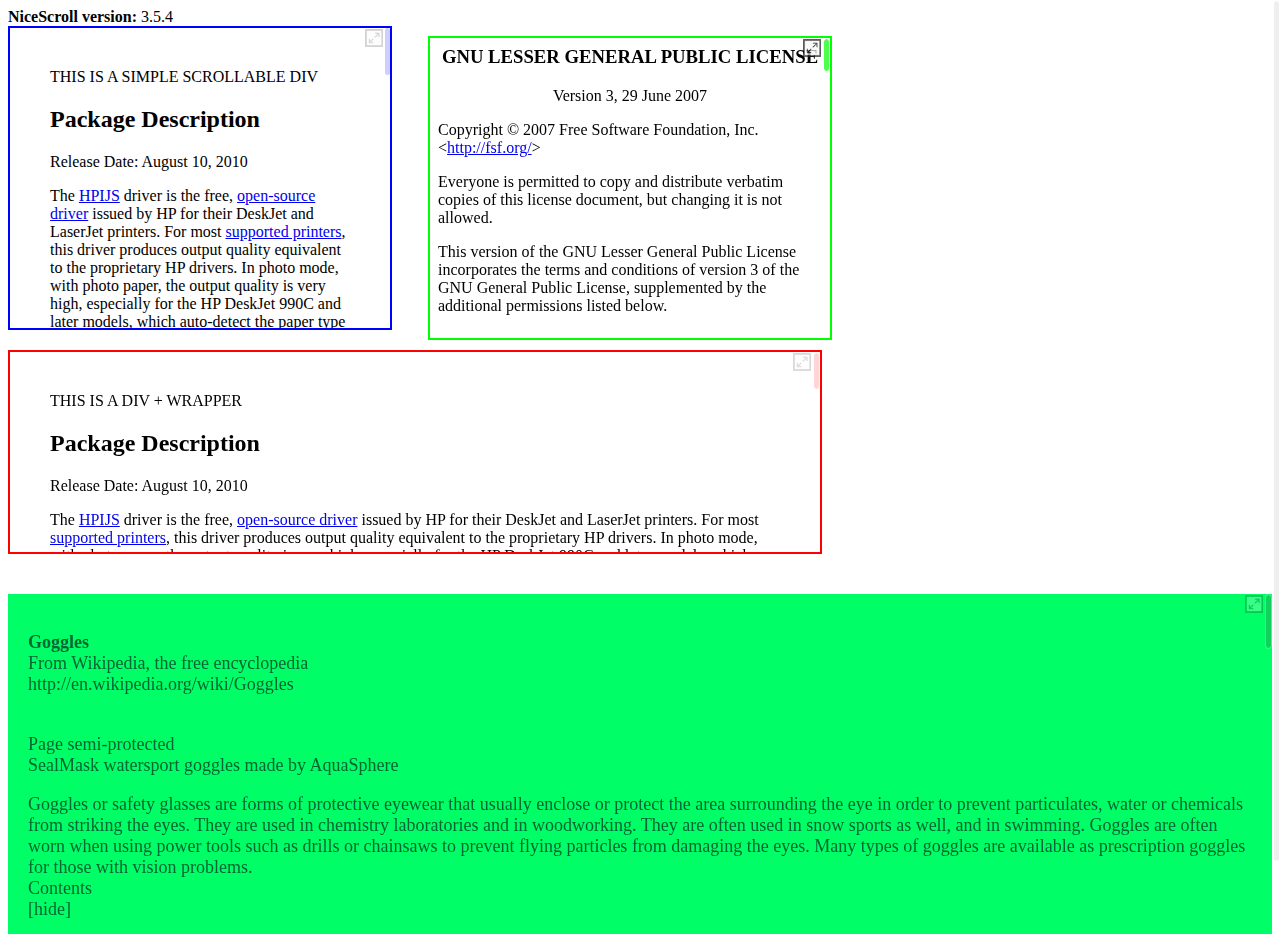
<file: assets/plugins/jquery.nicescroll-master/demo/index.html>
<!DOCTYPE html PUBLIC "-//W3C//DTD XHTML 1.0 Transitional//EN" "http://www.w3.org/TR/xhtml1/DTD/xhtml1-transitional.dtd">
<html xmlns="http://www.w3.org/1999/xhtml">
<head>
<meta http-equiv="Content-Type" content="text/html; charset=utf-8" />
<title>jQuery NiceScroll Test Page</title>
<style type="text/css">
#boxscroll {
	padding: 40px;
	height: 220px;
	width: 300px;
	border: 2px solid #00F;
	overflow: auto;
  margin-bottom:20px;
}
#boxscroll2 {
	padding: 40px;
	height: 120px;
	width: 730px;
	border: 2px solid #F00;
	overflow: auto;
}
#boxscroll3 {
	overflow: hidden;
}
#boxframe {
	position:absolute;
	top:28px;
	left:420px;
	width:400px;
	height:300px;
	overflow:auto;
	border: 2px solid #0F0;
}
#boxscroll4 {
	height: 300px;
	margin-top: 40px;
	background-color: #00FF66;
	font-family: Georgia, "Times New Roman", Times, serif;
	font-size: 18px;
	padding: 20px;
	color: #006633;
	overflow: auto;
}
</style>

<script src="js/jquery.min.js"></script>
<script src="js/jquery.nicescroll.min.js"></script>

<script>
  $(document).ready(function() {
  
	var nice = $("html").niceScroll();  // The document page (body)
	
	$("#div1").html($("#div1").html()+' '+nice.version);
    
    $("#boxscroll").niceScroll({cursorborder:"",cursorcolor:"#00F",boxzoom:true}); // First scrollable DIV

    $("#boxscroll2").niceScroll("#contentscroll2",{cursorcolor:"#F00",cursoropacitymax:0.7,boxzoom:true,touchbehavior:true});  // Second scrollable DIV
    $("#boxframe").niceScroll("#boxscroll3",{cursorcolor:"#0F0",cursoropacitymax:0.7,boxzoom:true,touchbehavior:true});  // This is an IFrame (iPad compatible)
	
    $("#boxscroll4").niceScroll("#boxscroll4 .wrapper",{boxzoom:true});  // hw acceleration enabled when using wrapper
    
  });
</script>

<meta name="viewport" content="user-scalable=no" />

</head>

<body>

<div id="div1"><strong>NiceScroll version:</strong></div>

<div id="boxscroll">
THIS IS A SIMPLE SCROLLABLE DIV
  <h2> Package Description </h2>
  <p>Release Date: August 10, 2010</p>
  <p>The <a title="http://www.openprinting.org/show_driver.cgi?driver=hpijs" rel="nofollow" href="http://www.openprinting.org/show_driver.cgi?driver=hpijs">HPIJS</a> driver is the free, <a title="http://hplipopensource.com/hplip-web/index.html" rel="nofollow" href="http://hplipopensource.com/hplip-web/index.html">open-source driver</a> issued by HP for their DeskJet and LaserJet printers. For most <a title="" href="http://www.linuxfoundation.org/collaborate/workgroups/openprinting/macosx/hpijs#Printers">supported printers</a>,   this driver produces output quality equivalent to the proprietary HP   drivers. In photo mode, with photo paper, the output quality is very   high, especially for the HP DeskJet 990C and later models, which   auto-detect the paper type in hardware. Photo printing is fully   supported in the newer 6- and 7-ink models.</p>
  <p>A major advantage of using this driver over those supplied by HP is   the direct interface between HPIJS and the native CUPS spooler, which   allows printing from any printer over any available connection such as   USB, AppleTalk, TCP/IP (via LPD and IPP), HP JetDirect, and shared   windows printers via SAMBA. Additionally, this driver utilizes the   existing Mac OS X USB &quot;backend&quot; and thus does not install any software   that might interfere with standard USB operation.</p>
  <p>Please note:</p>
  <ul>
    <li>HP does not provide any support for HPLIP or HPIJS on the Mac OS X platform.</li>
    <li><a href="http://www.linuxfoundation.org/en/OpenPrinting/MacOSX/hpijs-USB">Several HP USB devices</a> may not print successfully over the standard Mac OS X USB &quot;backend&quot;. Please <a href="http://www.linuxfoundation.org/en/OpenPrinting/MacOSX/hpijs-USB">see this note</a> for more information.</li>
  </ul>
  <h2>Release Notes</h2>
  <ul>
    <li>This release fixes a problem with the PPDs that caused many job   options such as page orientation, color/grayscale mode, duplex printing,   etc. to fail.</li>
    <li>HPIJS is HP's universal printer driver for most of their   non-PostScript printers. It comes as a part of HPLIP, HP Linux Imaging   and Printing.</li>
    <li>The PPDs for HP printers are now sourced from the HPLIP package rather than the OpenPrinting.org database.</li>
    <li>PPDs for printers from other manufacturers are provided by OpenPrinting.org.</li>
    <li>Some printers are only partially supported.  Printers such as<br />
      HP LaserJet 1022<br />
      HP LaserJet p1505n<br />
      HP LaserJet p12014<br />
      HP LaserJet p2035<br />
      require a proprietary plug-in for full support.  This package does not contain or support such plug-ins.</li>
  </ul>
  <p><a name="Printer_Set_Up_Instructions" id="Printer_Set_Up_Instructions"></a></p>
  <h2> Printer Set Up Instructions </h2>
  <p>To add a printer queue, Leopard (Mac OS X 10.5.x) users should use   the Print &amp; Fax from System Preferences. Click on the + (plus) icon   at the lower left. A new window will open. In that window, click the   Default Browser icon at the top left. Highlight your printer in the   section below. Use the &quot;Print Using&quot; pop-up menu near the bottom of the   window to select the correct PPD for your printer and click Add.</p>
  <p>Tiger users should open the Printer Setup Utility and click on the   Add icon at the top of the Printer List window. A new window will open.   In that window, click the Default Browser icon at the top left.   Highlight your printer in the section below. Use the &quot;Print Using&quot;   pop-up menu near the bottom of the window to select the correct PPD for   your printer and click Add.</p>
  <p>Jaguar (OS X 10.2.x) and Panther (OS X 10.3.x) users should open   Print Center (Jaguar) or Printer Setup Utility (Panther), hold down the   Option key, and click the Add Printer button in the Print Center   toolbar. Within the setup sheet, choose Advanced from the top popup   menu; then in the &quot;Device:&quot; popup menu select your printer by name (it   should be the last item in the menu list). Finally, select the correct   PPD from the model browser and click Add.</p>
</div>

<div id="boxscroll2">
  <div id="contentscroll2">
    THIS IS A DIV + WRAPPER
    <h2>Package Description </h2>
    <p>Release Date: August 10, 2010</p>
    <p>The <a title="http://www.openprinting.org/show_driver.cgi?driver=hpijs" rel="nofollow" href="http://www.openprinting.org/show_driver.cgi?driver=hpijs">HPIJS</a> driver is the free, <a title="http://hplipopensource.com/hplip-web/index.html" rel="nofollow" href="http://hplipopensource.com/hplip-web/index.html">open-source driver</a> issued by HP for their DeskJet and LaserJet printers. For most <a title="" href="http://www.linuxfoundation.org/collaborate/workgroups/openprinting/macosx/hpijs#Printers">supported printers</a>,   this driver produces output quality equivalent to the proprietary HP   drivers. In photo mode, with photo paper, the output quality is very   high, especially for the HP DeskJet 990C and later models, which   auto-detect the paper type in hardware. Photo printing is fully   supported in the newer 6- and 7-ink models.</p>
    <p>A major advantage of using this driver over those supplied by HP is   the direct interface between HPIJS and the native CUPS spooler, which   allows printing from any printer over any available connection such as   USB, AppleTalk, TCP/IP (via LPD and IPP), HP JetDirect, and shared   windows printers via SAMBA. Additionally, this driver utilizes the   existing Mac OS X USB &quot;backend&quot; and thus does not install any software   that might interfere with standard USB operation.</p>
    <p>Please note:</p>
    <ul>
      <li>HP does not provide any support for HPLIP or HPIJS on the Mac OS X platform.</li>
      <li><a href="http://www.linuxfoundation.org/en/OpenPrinting/MacOSX/hpijs-USB">Several HP USB devices</a> may not print successfully over the standard Mac OS X USB &quot;backend&quot;. Please <a href="http://www.linuxfoundation.org/en/OpenPrinting/MacOSX/hpijs-USB">see this note</a> for more information.</li>
    </ul>
    <h2>Release Notes</h2>
    <ul>
      <li>This release fixes a problem with the PPDs that caused many job   options such as page orientation, color/grayscale mode, duplex printing,   etc. to fail.</li>
      <li>HPIJS is HP's universal printer driver for most of their   non-PostScript printers. It comes as a part of HPLIP, HP Linux Imaging   and Printing.</li>
      <li>The PPDs for HP printers are now sourced from the HPLIP package rather than the OpenPrinting.org database.</li>
      <li>PPDs for printers from other manufacturers are provided by OpenPrinting.org.</li>
      <li>Some printers are only partially supported.  Printers such as<br />
        HP LaserJet 1022<br />
        HP LaserJet p1505n<br />
        HP LaserJet p12014<br />
        HP LaserJet p2035<br />
        require a proprietary plug-in for full support.  This package does not contain or support such plug-ins.</li>
    </ul>
    <p><a name="Printer_Set_Up_Instructions" id="Printer_Set_Up_Instructions"></a></p>
    <h2> Printer Set Up Instructions </h2>
    <p>To add a printer queue, Leopard (Mac OS X 10.5.x) users should use   the Print &amp; Fax from System Preferences. Click on the + (plus) icon   at the lower left. A new window will open. In that window, click the   Default Browser icon at the top left. Highlight your printer in the   section below. Use the &quot;Print Using&quot; pop-up menu near the bottom of the   window to select the correct PPD for your printer and click Add.</p>
    <p>Tiger users should open the Printer Setup Utility and click on the   Add icon at the top of the Printer List window. A new window will open.   In that window, click the Default Browser icon at the top left.   Highlight your printer in the section below. Use the &quot;Print Using&quot;   pop-up menu near the bottom of the window to select the correct PPD for   your printer and click Add.</p>
    <p>Jaguar (OS X 10.2.x) and Panther (OS X 10.3.x) users should open   Print Center (Jaguar) or Printer Setup Utility (Panther), hold down the   Option key, and click the Add Printer button in the Print Center   toolbar. Within the setup sheet, choose Advanced from the top popup   menu; then in the &quot;Device:&quot; popup menu select your printer by name (it   should be the last item in the menu list). Finally, select the correct   PPD from the model browser and click Add.</p>
  </div>
</div>

<div id="boxframe">
<iframe id="boxscroll3" src="iframe/lgpl-3.0-standalone.html" height="100%" width="100%" frameborder="0" onload="$(this).height($(this).contents().height());"></iframe>
</div>


<div id="boxscroll4">
<div class="wrapper">
  <p><strong>Goggles</strong><br />
    From Wikipedia, the free encyclopedia<br />
  http://en.wikipedia.org/wiki/Goggles</p>
  <p><br />
    Page semi-protected<br />
    SealMask watersport goggles made by AquaSphere</p>
  <p>Goggles or safety glasses are forms of protective eyewear that usually enclose or protect the area surrounding the eye in order to prevent particulates, water or chemicals from striking the eyes. They are used in chemistry laboratories and in woodworking. They are often used in snow sports as well, and in swimming. Goggles are often worn when using power tools such as drills or chainsaws to prevent flying particles from damaging the eyes. Many types of goggles are available as prescription goggles for those with vision problems.<br />
    Contents<br />
    [hide] </p>
  <p> 1 History<br />
    2 Types<br />
    3 Fashion<br />
    4 Non-human<br />
    5 See also<br />
    6 References</p>
  <p>History</p>
  <p>The Eskimos carved Inuit snow goggles from caribou antler, and wood and shell, to help prevent snow blindness. The goggles were curved to fit the user's face and had a large groove cut in the back to allow for the nose. A long thin slit was cut through the goggles to allow in a small amount of light, diminishing subsequent ultraviolet rays. The goggles were held to the head by a cord made of caribou sinew.</p>
  <p>In the early 20th century, goggles were worn by drivers of uncovered cars to prevent irritation of the eyes by dust or wind. [1] Likewise in the first ten years after the invention of the airplane in 1903 goggles became a necessity as wind blow became more severe as aircraft speeds increased and as protection against bugstrikes at high altitudes. The first pilot to wear goggles was probably Charles Manly in his failed attempt to fly Samuel Langley's aerodrome in 1903.</p>
  <p> Traditional Inuit goggles used to combat snow blindness</p>
  <p> Metal nenets goggles</p>
  <p> Blowtorching goggles and safety helmet</p>
  <p> Swimming goggles</p>
  <p>Types</p>
  <p>The requirements for goggles varies depending on the use. Some examples:</p>
  <p> Cold weather: Most modern cold-weather goggles have two layers of lens to prevent the interior from becoming &quot;foggy&quot;. With only a single lens, the interior water vapor condenses onto the lens because the lens is colder than the vapor, although anti-fog agents can be used. The reasoning behind dual layer lens is that the inner lens will be warm while the outer lens will be cold. As long as the temperature of the inner lens is close to that of the interior water vapor, the vapor should not condense. However, if water vapor gets between the layers of the lens, condensation can occur between the lenses and is almost impossible to get rid of; thus, properly constructed and maintained dual-layer lenses should be air-tight to prevent water vapor from getting in between the lenses.<br />
    Swimming: Must be watertight to prevent water, such as salt water when swimming in the ocean, or chlorinated water when swimming in a pool, from irritating the eyes or blurring vision. Allows swimmers to see clearly underwater. They will not be usable more than a few feet underwater, because the water pressure will press them tightly against the face. Examples of these include the Swedish goggles.<br />
    Power tools: Must be made of an unbreakable material that prevents chunks of metal, wood, plastic, concrete, and so on from hitting or piercing the eye. Usually has some sort of ventilation to prevent sweat from building up inside the goggles and fogging the surface.<br />
    Blowtorch goggles: These protect the eyes from glare and flying sparks and hot metal splashes while using or near as blowtorch. They are not the correct filters for arc welding.<br />
    Welding goggles: Includes all goggles for eye protection during welding or cutting. They provide protection against debris, the heat from welding, and, with the proper filters, the optical radiation resulting from the welding, which can otherwise cause arc eye.<br />
    Motorcycle riding and other open-air activities: Prevents insects, dust, and so on from hitting the eyes.<br />
    Laboratory and research: Combines impact resistance with side shields to prevent chemical splashes reaching the eyes. May also include laser protection which would be covered by EN 207 (Europe) and ANSI Z 136 (United States). Examples of these include red adaptation goggles.<br />
    Racquetball: Protect the eyes from racquets swinging in an enclosed area and from impact from hard rubber ball.<br />
    Winter sports: Protect the eyes from glare and from icy particles flying up from the ground.<br />
    Astronomy and meteorology: dark adaptor goggles are used before going outside at night, in order to help the eyes adapt to the dark.<br />
    Basketball: Several NBA players have worn goggles during play, including Kareem Abdul-Jabbar, James Worthy, Horace Grant, Kurt Rambis and Amar'e Stoudemire; they prevent a fellow player from scratching or hitting the eyes when trying to grab the basketball.<br />
    Aviation: In open cockpit aircraft, such as old biplanes, aviators, such as Amelia Earhart and Charles Kingsford Smith, would wear goggles to help protect from the wind and are still in use today. Examples of these include the AN-6530 goggles.<br />
    Virtual reality: A virtual reality headset, sometimes called &quot;goggles&quot;, is a wrap-around visual interface to display computer output. Commonly the computer display information is presented as a three-dimensional representation of real-world environments.</p>
  <p>Fashion</p>
  <p>Goggles are often worn as a fashion statement in certain subcultures, most often as part of the cybergoth subculture. They are usually worn over the eyes or up on the forehead to secure 'falls': a type of long, often brightly-coloured, synthetic hairpiece. Fans of the steampunk genre or subculture also frequently wear steampunk-styled goggles, particularly when performing in a live action role-playing game.</p>
  <p>Goggles are also frequently used by anime and manga characters as a fashion statement. For example, it is an idiosyncrasy of team leader characters in the Digimon anime to wear goggles. Other notable characters who wear goggles are the young Naruto Uzumaki and Konohamaru from Naruto, Matt from Death Note and Usopp from One Piece.<br />
    Non-human<br />
    Bullfighting horse wearing eye protection<br />
    A US Military working dog attached to a helicopter hoist in Afghanistan.</p>
  <p>Goggles are available for horses used in speed sports such as horse racing.[2] In some traditions of horse mounted bullfighting, the horse may wear a protective cloth over its eyes.</p>
  <p>Goggles have been used on military working dogs, for protection in harsh conditions, such as sandstorms and rotorwash from helicopters. One of the brands of these types of goggles are Doggles.<br />
    See also<br />
    Wikimedia Commons has media related to: Goggles</p>
  <p> Ballistic Eye Wear<br />
    Beer goggles<br />
    Google Goggles<br />
    Night vision device<br />
    Personal protective equipment<br />
    Safety engineering<br />
    Visor</p>
  <p>References</p>
  <p> ^ Alfred C. Harmsworth (1904). Motors and Motor-driving.<br />
    ^ Landers T. A. (2006) Professional Care of the Racehorse, Revised Edition: A Guide to Grooming, Feeding, and Handling the Equine Athlete. Blood Horse Publications. 308 pages. Page 138.</p>
  <p></p>
</div>
</div>

</body>
</html>
</file>
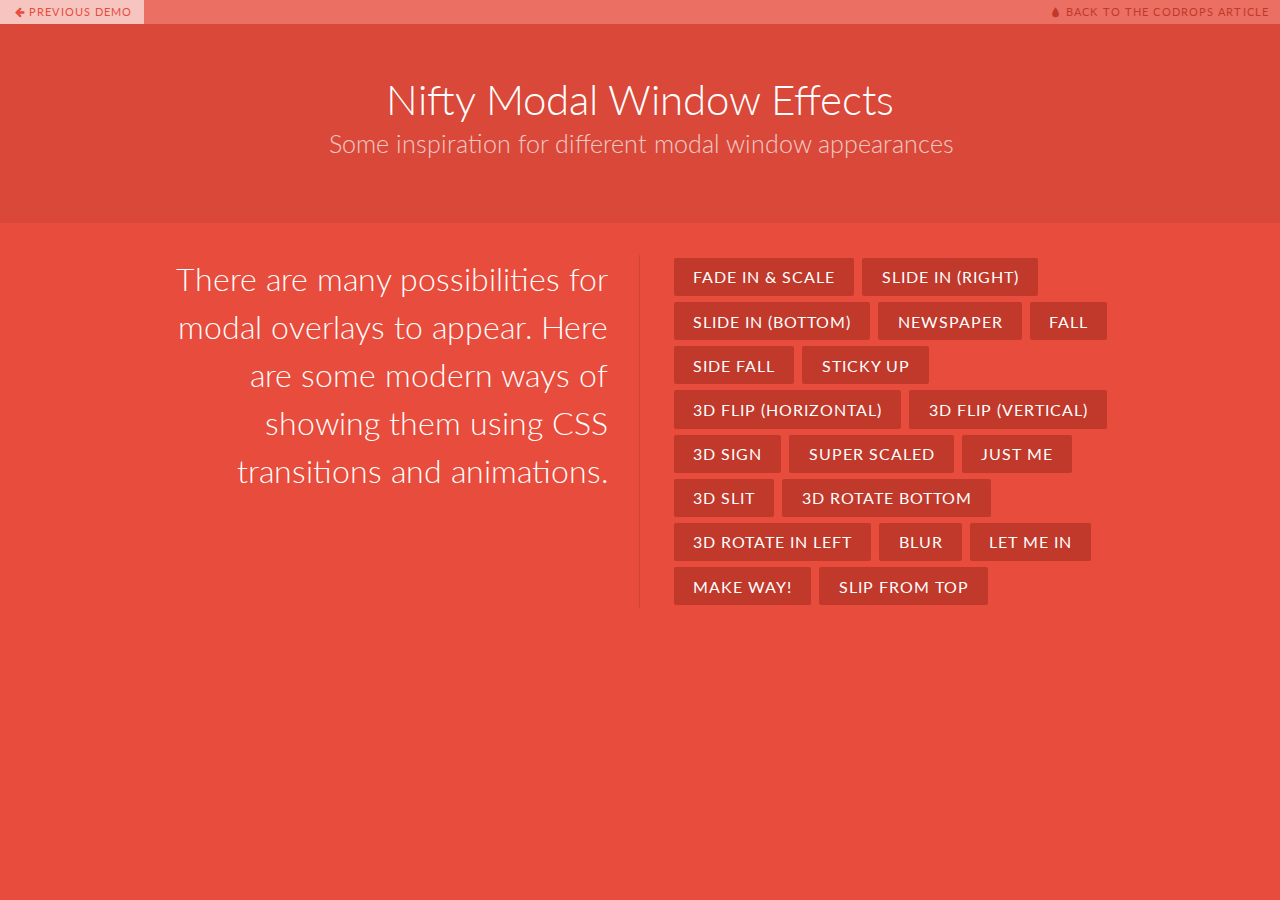
<file: assets/plugins/ModalWindowEffects/ModalWindowEffects/index.html>
<!DOCTYPE html>
<html lang="en" class="no-js">
	<head>
		<meta charset="UTF-8" />
		<meta http-equiv="X-UA-Compatible" content="IE=edge,chrome=1"> 
		<meta name="viewport" content="width=device-width, initial-scale=1.0"> 
		<title>Nifty Modal Window Effects</title>
		<meta name="description" content="Nifty Modal Window Effects with CSS Transitions and Animations" />
		<meta name="keywords" content="modal, window, overlay, modern, box, css transition, css animation, effect, 3d, perspective" />
		<meta name="author" content="Codrops" />
		<link rel="shortcut icon" href="../favicon.ico"> 
		<link rel="stylesheet" type="text/css" href="css/default.css" />
		<link rel="stylesheet" type="text/css" href="css/component.css" />
		<script src="js/modernizr.custom.js"></script>
	</head>
	<body>
		<!-- All modals added here for the demo. You would of course just have one, dynamically created -->
		<div class="md-modal md-effect-1" id="modal-1">
			<div class="md-content">
				<h3>Modal Dialog</h3>
				<div>
					<p>This is a modal window. You can do the following things with it:</p>
					<ul>
						<li><strong>Read:</strong> modal windows will probably tell you something important so don't forget to read what they say.</li>
						<li><strong>Look:</strong> a modal window enjoys a certain kind of attention; just look at it and appreciate its presence.</li>
						<li><strong>Close:</strong> click on the button below to close the modal.</li>
					</ul>
					<button class="md-close">Close me!</button>
				</div>
			</div>
		</div>
		<div class="md-modal md-effect-2" id="modal-2">
			<div class="md-content">
				<h3>Modal Dialog</h3>
				<div>
					<p>This is a modal window. You can do the following things with it:</p>
					<ul>
						<li><strong>Read:</strong> modal windows will probably tell you something important so don't forget to read what they say.</li>
						<li><strong>Look:</strong> a modal window enjoys a certain kind of attention; just look at it and appreciate its presence.</li>
						<li><strong>Close:</strong> click on the button below to close the modal.</li>
					</ul>
					<button class="md-close">Close me!</button>
				</div>
			</div>
		</div>
		<div class="md-modal md-effect-3" id="modal-3">
			<div class="md-content">
				<h3>Modal Dialog</h3>
				<div>
					<p>This is a modal window. You can do the following things with it:</p>
					<ul>
						<li><strong>Read:</strong> modal windows will probably tell you something important so don't forget to read what they say.</li>
						<li><strong>Look:</strong> a modal window enjoys a certain kind of attention; just look at it and appreciate its presence.</li>
						<li><strong>Close:</strong> click on the button below to close the modal.</li>
					</ul>
					<button class="md-close">Close me!</button>
				</div>
			</div>
		</div>
		<div class="md-modal md-effect-4" id="modal-4">
			<div class="md-content">
				<h3>Modal Dialog</h3>
				<div>
					<p>This is a modal window. You can do the following things with it:</p>
					<ul>
						<li><strong>Read:</strong> modal windows will probably tell you something important so don't forget to read what they say.</li>
						<li><strong>Look:</strong> a modal window enjoys a certain kind of attention; just look at it and appreciate its presence.</li>
						<li><strong>Close:</strong> click on the button below to close the modal.</li>
					</ul>
					<button class="md-close">Close me!</button>
				</div>
			</div>
		</div>
		<div class="md-modal md-effect-5" id="modal-5">
			<div class="md-content">
				<h3>Modal Dialog</h3>
				<div>
					<p>This is a modal window. You can do the following things with it:</p>
					<ul>
						<li><strong>Read:</strong> modal windows will probably tell you something important so don't forget to read what they say.</li>
						<li><strong>Look:</strong> a modal window enjoys a certain kind of attention; just look at it and appreciate its presence.</li>
						<li><strong>Close:</strong> click on the button below to close the modal.</li>
					</ul>
					<button class="md-close">Close me!</button>
				</div>
			</div>
		</div>
		<div class="md-modal md-effect-6" id="modal-6">
			<div class="md-content">
				<h3>Modal Dialog</h3>
				<div>
					<p>This is a modal window. You can do the following things with it:</p>
					<ul>
						<li><strong>Read:</strong> modal windows will probably tell you something important so don't forget to read what they say.</li>
						<li><strong>Look:</strong> a modal window enjoys a certain kind of attention; just look at it and appreciate its presence.</li>
						<li><strong>Close:</strong> click on the button below to close the modal.</li>
					</ul>
					<button class="md-close">Close me!</button>
				</div>
			</div>
		</div>
		<div class="md-modal md-effect-7" id="modal-7">
			<div class="md-content">
				<h3>Modal Dialog</h3>
				<div>
					<p>This is a modal window. You can do the following things with it:</p>
					<ul>
						<li><strong>Read:</strong> modal windows will probably tell you something important so don't forget to read what they say.</li>
						<li><strong>Look:</strong> a modal window enjoys a certain kind of attention; just look at it and appreciate its presence.</li>
						<li><strong>Close:</strong> click on the button below to close the modal.</li>
					</ul>
					<button class="md-close">Close me!</button>
				</div>
			</div>
		</div>
		<div class="md-modal md-effect-8" id="modal-8">
			<div class="md-content">
				<h3>Modal Dialog</h3>
				<div>
					<p>This is a modal window. You can do the following things with it:</p>
					<ul>
						<li><strong>Read:</strong> modal windows will probably tell you something important so don't forget to read what they say.</li>
						<li><strong>Look:</strong> a modal window enjoys a certain kind of attention; just look at it and appreciate its presence.</li>
						<li><strong>Close:</strong> click on the button below to close the modal.</li>
					</ul>
					<button class="md-close">Close me!</button>
				</div>
			</div>
		</div>
		<div class="md-modal md-effect-9" id="modal-9">
			<div class="md-content">
				<h3>Modal Dialog</h3>
				<div>
					<p>This is a modal window. You can do the following things with it:</p>
					<ul>
						<li><strong>Read:</strong> modal windows will probably tell you something important so don't forget to read what they say.</li>
						<li><strong>Look:</strong> a modal window enjoys a certain kind of attention; just look at it and appreciate its presence.</li>
						<li><strong>Close:</strong> click on the button below to close the modal.</li>
					</ul>
					<button class="md-close">Close me!</button>
				</div>
			</div>
		</div>
		<div class="md-modal md-effect-10" id="modal-10">
			<div class="md-content">
				<h3>Modal Dialog</h3>
				<div>
					<p>This is a modal window. You can do the following things with it:</p>
					<ul>
						<li><strong>Read:</strong> modal windows will probably tell you something important so don't forget to read what they say.</li>
						<li><strong>Look:</strong> a modal window enjoys a certain kind of attention; just look at it and appreciate its presence.</li>
						<li><strong>Close:</strong> click on the button below to close the modal.</li>
					</ul>
					<button class="md-close">Close me!</button>
				</div>
			</div>
		</div>
		<div class="md-modal md-effect-11" id="modal-11">
			<div class="md-content">
				<h3>Modal Dialog</h3>
				<div>
					<p>This is a modal window. You can do the following things with it:</p>
					<ul>
						<li><strong>Read:</strong> modal windows will probably tell you something important so don't forget to read what they say.</li>
						<li><strong>Look:</strong> a modal window enjoys a certain kind of attention; just look at it and appreciate its presence.</li>
						<li><strong>Close:</strong> click on the button below to close the modal.</li>
					</ul>
					<button class="md-close">Close me!</button>
				</div>
			</div>
		</div>
		<div class="md-modal md-effect-12" id="modal-12">
			<div class="md-content">
				<h3>Modal Dialog</h3>
				<div>
					<p>This is a modal window. You can do the following things with it:</p>
					<ul>
						<li><strong>Read:</strong> modal windows will probably tell you something important so don't forget to read what they say.</li>
						<li><strong>Look:</strong> a modal window enjoys a certain kind of attention; just look at it and appreciate its presence.</li>
						<li><strong>Close:</strong> click on the button below to close the modal.</li>
					</ul>
					<button class="md-close">Close me!</button>
				</div>
			</div>
		</div>
		<div class="md-modal md-effect-13" id="modal-13">
			<div class="md-content">
				<h3>Modal Dialog</h3>
				<div>
					<p>This is a modal window. You can do the following things with it:</p>
					<ul>
						<li><strong>Read:</strong> modal windows will probably tell you something important so don't forget to read what they say.</li>
						<li><strong>Look:</strong> a modal window enjoys a certain kind of attention; just look at it and appreciate its presence.</li>
						<li><strong>Close:</strong> click on the button below to close the modal.</li>
					</ul>
					<button class="md-close">Close me!</button>
				</div>
			</div>
		</div>
		<div class="md-modal md-effect-14" id="modal-14">
			<div class="md-content">
				<h3>Modal Dialog</h3>
				<div>
					<p>This is a modal window. You can do the following things with it:</p>
					<ul>
						<li><strong>Read:</strong> modal windows will probably tell you something important so don't forget to read what they say.</li>
						<li><strong>Look:</strong> a modal window enjoys a certain kind of attention; just look at it and appreciate its presence.</li>
						<li><strong>Close:</strong> click on the button below to close the modal.</li>
					</ul>
					<button class="md-close">Close me!</button>
				</div>
			</div>
		</div>
		<div class="md-modal md-effect-15" id="modal-15">
			<div class="md-content">
				<h3>Modal Dialog</h3>
				<div>
					<p>This is a modal window. You can do the following things with it:</p>
					<ul>
						<li><strong>Read:</strong> modal windows will probably tell you something important so don't forget to read what they say.</li>
						<li><strong>Look:</strong> a modal window enjoys a certain kind of attention; just look at it and appreciate its presence.</li>
						<li><strong>Close:</strong> click on the button below to close the modal.</li>
					</ul>
					<button class="md-close">Close me!</button>
				</div>
			</div>
		</div>
		<div class="md-modal md-effect-16" id="modal-16">
			<div class="md-content">
				<h3>Modal Dialog</h3>
				<div>
					<p>This is a modal window. You can do the following things with it:</p>
					<ul>
						<li><strong>Read:</strong> modal windows will probably tell you something important so don't forget to read what they say.</li>
						<li><strong>Look:</strong> a modal window enjoys a certain kind of attention; just look at it and appreciate its presence.</li>
						<li><strong>Close:</strong> click on the button below to close the modal.</li>
					</ul>
					<button class="md-close">Close me!</button>
				</div>
			</div>
		</div>
		<div class="md-modal md-effect-17" id="modal-17">
			<div class="md-content">
				<h3>Modal Dialog</h3>
				<div>
					<p>This is a modal window. You can do the following things with it:</p>
					<ul>
						<li><strong>Read:</strong> modal windows will probably tell you something important so don't forget to read what they say.</li>
						<li><strong>Look:</strong> a modal window enjoys a certain kind of attention; just look at it and appreciate its presence.</li>
						<li><strong>Close:</strong> click on the button below to close the modal.</li>
					</ul>
					<button class="md-close">Close me!</button>
				</div>
			</div>
		</div>
		<div class="md-modal md-effect-18" id="modal-18">
			<div class="md-content">
				<h3>Modal Dialog</h3>
				<div>
					<p>This is a modal window. You can do the following things with it:</p>
					<ul>
						<li><strong>Read:</strong> modal windows will probably tell you something important so don't forget to read what they say.</li>
						<li><strong>Look:</strong> a modal window enjoys a certain kind of attention; just look at it and appreciate its presence.</li>
						<li><strong>Close:</strong> click on the button below to close the modal.</li>
					</ul>
					<button class="md-close">Close me!</button>
				</div>
			</div>
		</div>
		<div class="md-modal md-effect-19" id="modal-19">
			<div class="md-content">
				<h3>Modal Dialog</h3>
				<div>
					<p>This is a modal window. You can do the following things with it:</p>
					<ul>
						<li><strong>Read:</strong> modal windows will probably tell you something important so don't forget to read what they say.</li>
						<li><strong>Look:</strong> a modal window enjoys a certain kind of attention; just look at it and appreciate its presence.</li>
						<li><strong>Close:</strong> click on the button below to close the modal.</li>
					</ul>
					<button class="md-close">Close me!</button>
				</div>
			</div>
		</div>
		<div class="md-modal md-effect-20" id="modal-20">
			<div class="md-content">
				<h3>Modal Dialog</h3>
				<div>
					<p>This is a modal window. You can do the following things with it:</p>
					<ul>
						<li><strong>Read:</strong> modal windows will probably tell you something important so don't forget to read what they say.</li>
						<li><strong>Look:</strong> a modal window enjoys a certain kind of attention; just look at it and appreciate its presence.</li>
						<li><strong>Close:</strong> click on the button below to close the modal.</li>
					</ul>
					<button class="md-close">Close me!</button>
				</div>
			</div>
		</div>
		<div class="container">
			<!-- Top Navigation -->
			<div class="codrops-top clearfix">
				<a class="codrops-icon codrops-icon-prev" href="http://tympanus.net/Development/DynamicGrid/"><span>Previous Demo</span></a>
				<span class="right"><a class="codrops-icon codrops-icon-drop" href="http://tympanus.net/codrops/?p=15313"><span>Back to the Codrops Article</span></a></span>
			</div>
			<header>
				<h1>Nifty Modal Window Effects <span>Some inspiration for different modal window appearances</span></h1>
			</header>
			<div class="main clearfix">
				<div class="column">
					<p>There are many possibilities for modal overlays to appear. Here are some modern ways of showing them using CSS transitions and animations.</p>
				</div>
				<div class="column">
					<button class="md-trigger" data-modal="modal-1">Fade in &amp; Scale</button>
					<button class="md-trigger" data-modal="modal-2">Slide in (right)</button>
					<button class="md-trigger" data-modal="modal-3">Slide in (bottom)</button>
					<button class="md-trigger" data-modal="modal-4">Newspaper</button>
					<button class="md-trigger" data-modal="modal-5">Fall</button>
					<button class="md-trigger" data-modal="modal-6">Side Fall</button>
					<button class="md-trigger" data-modal="modal-7">Sticky Up</button>
					<button class="md-trigger" data-modal="modal-8">3D Flip (horizontal)</button>
					<button class="md-trigger" data-modal="modal-9">3D Flip (vertical)</button>
					<button class="md-trigger" data-modal="modal-10">3D Sign</button>
					<button class="md-trigger" data-modal="modal-11">Super Scaled</button>
					<button class="md-trigger" data-modal="modal-12">Just Me</button>
					<button class="md-trigger" data-modal="modal-13">3D Slit</button>
					<button class="md-trigger" data-modal="modal-14">3D Rotate Bottom</button>
					<button class="md-trigger" data-modal="modal-15">3D Rotate In Left</button>
					<button class="md-trigger" data-modal="modal-16">Blur</button>
					<!-- special modal that will add a perspective class to the html element -->
					<button class="md-trigger md-setperspective" data-modal="modal-17">Let me in</button>
					<button class="md-trigger md-setperspective" data-modal="modal-18">Make way!</button>
					<button class="md-trigger md-setperspective" data-modal="modal-19">Slip from top</button>
				</div>
			</div>
		</div><!-- /container -->
		<div class="md-overlay"></div><!-- the overlay element -->

		<!-- classie.js by @desandro: https://github.com/desandro/classie -->
		<script src="js/classie.js"></script>
		<script src="js/modalEffects.js"></script>

		<!-- for the blur effect -->
		<!-- by @derSchepp https://github.com/Schepp/CSS-Filters-Polyfill -->
		<script>
			// this is important for IEs
			var polyfilter_scriptpath = '/js/';
		</script>
		<script src="js/cssParser.js"></script>
		<script src="js/css-filters-polyfill.js"></script>
	</body>
</html>
</file>
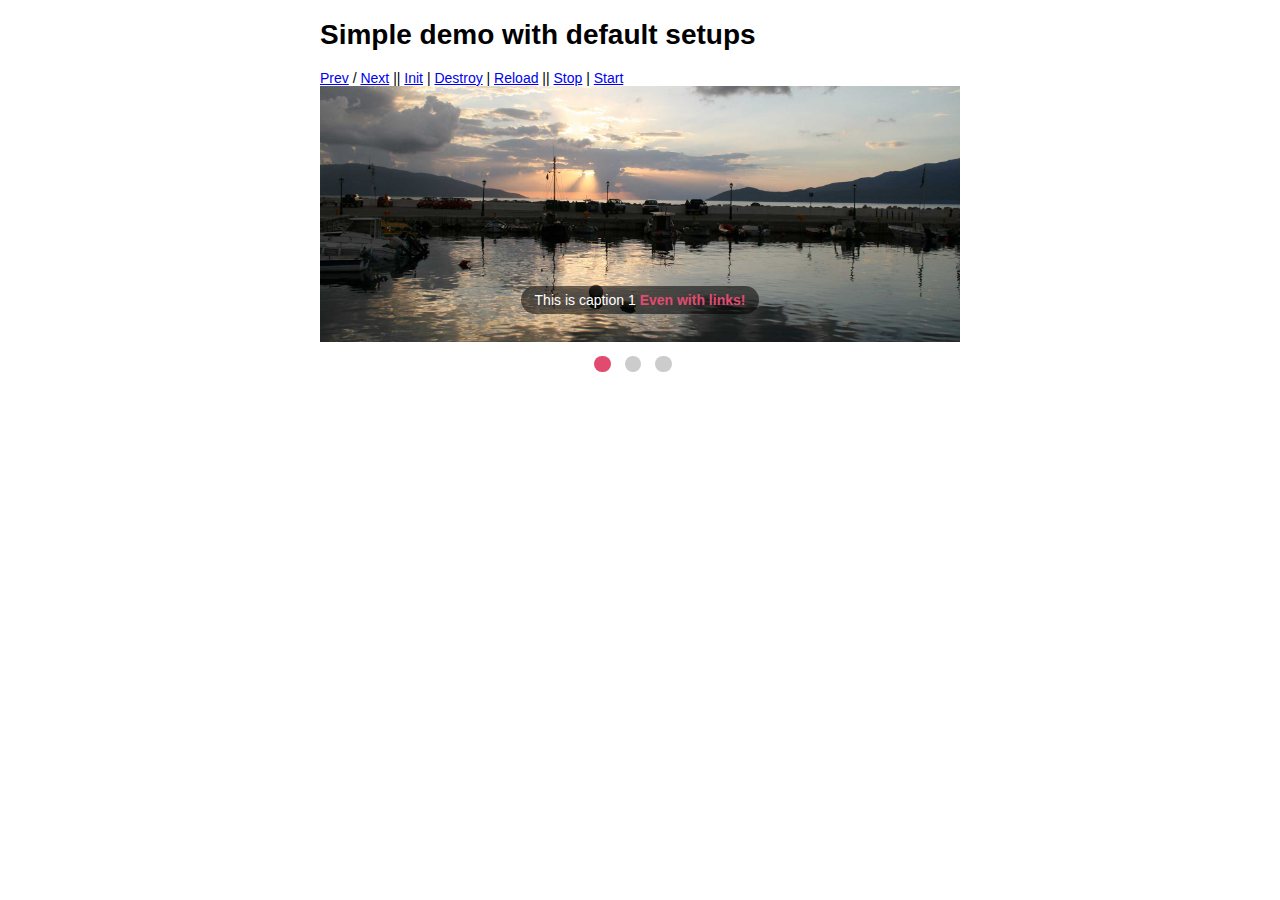
<file: assets/plugins/slippry-master/demo/index.html>
<!DOCTYPE html>
<html>
	<head>
		<title>slippry demo</title>
		<script src="http://ajax.googleapis.com/ajax/libs/jquery/2.0.0/jquery.min.js"></script>
		<script src="../dist/slippry.min.js"></script>
		<script src="//use.edgefonts.net/cabin;source-sans-pro:n2,i2,n3,n4,n6,n7,n9.js"></script>
		<meta name="viewport" content="width=device-width">
    <link rel="stylesheet" href="demo.css">
    <link rel="stylesheet" href="../dist/slippry.css">
	</head>
	<body>		
		<section class="demo_wrapper">
			<article class="demo_block">
				<h1>Simple demo with default setups</h1>
				<a href="#glob" class='prev'>Prev</a> / <a href="#glob" class='next'>Next</a> 
		|| <a href="#glob" class='init'>Init</a> | <a href="#glob" class='reset'>Destroy</a> | <a href="#glob" class='reload'>Reload</a>
		|| <a href="#glob" class='stop'>Stop</a> | <a href="#glob" class='start'>Start</a>
			<ul id="demo1">
				<li><a href="#slide1"><img src="img/image-1.jpg" alt="This is caption 1 <a href='#link'>Even with links!</a>"></a></li>
				<li><a href="#slide2"><img src="img/image-2.jpg"  alt="This is caption 2"></a></li>
				<li><a href="#slide3"><img src="img/image-4.jpg" alt="And this is some very long caption for slide 3. Yes, really long."></a></li>
			</ul>
			</article>
		</section>		

		<script>
			$(function() {
				var demo1 = $("#demo1").slippry({
					transition: 'fade',
					useCSS: true,
					speed: 1000,
					pause: 3000,
					auto: true,
					preload: 'visible'
				});

				$('.stop').click(function () {
					demo1.stopAuto();
				});

				$('.start').click(function () {
					demo1.startAuto();
				});

				$('.prev').click(function () {
					demo1.goToPrevSlide();
					return false;
				});
				$('.next').click(function () {
					demo1.goToNextSlide();
					return false;
				});
				$('.reset').click(function () {
					demo1.destroySlider();
					return false;
				});
				$('.reload').click(function () {
					demo1.reloadSlider();
					return false;
				});
				$('.init').click(function () {
					demo1 = $("#demo1").slippry();
					return false;
				});
			});
		</script>
	</body>
</html>
</file>
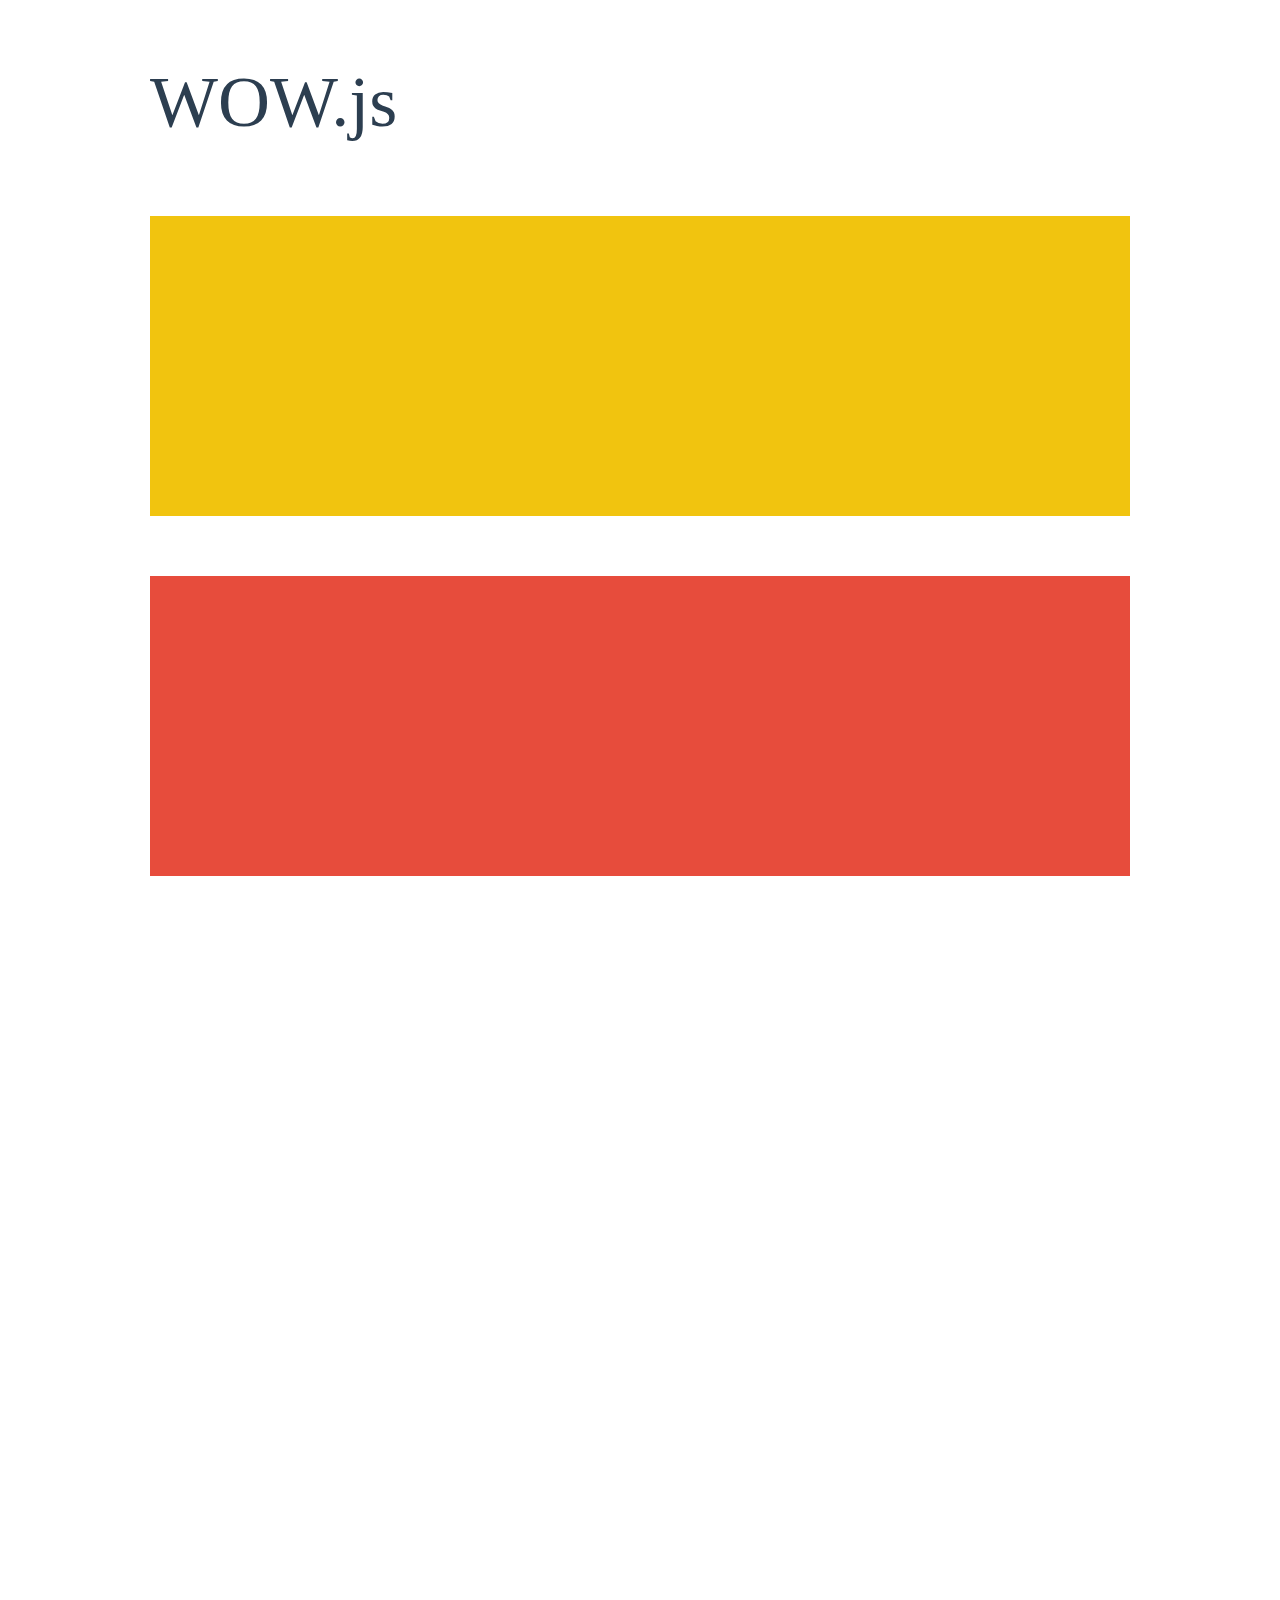
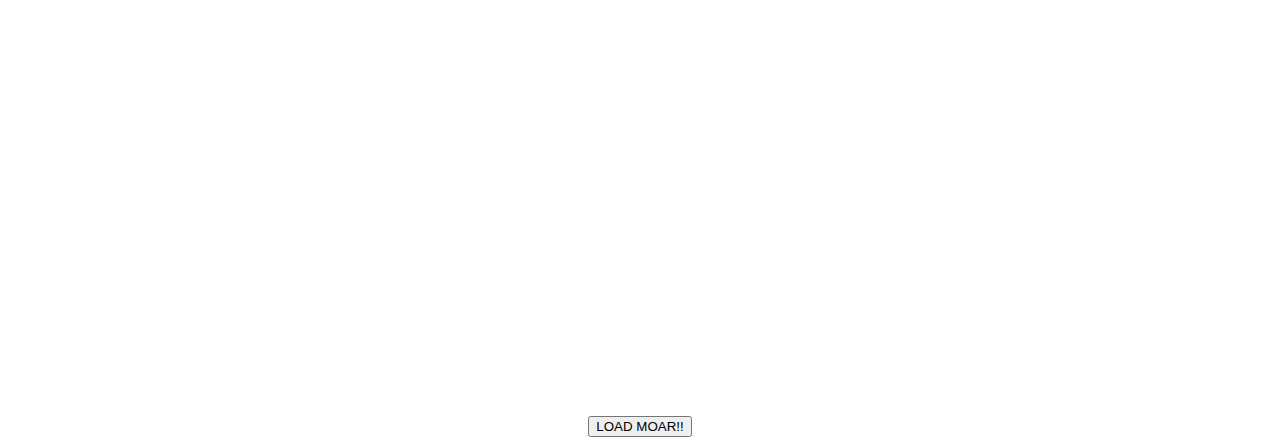
<file: assets/plugins/WOW-master/demo.html>
<!doctype html>

<html lang="en">
<head>
  <meta charset="utf-8">
  <title>WOW</title>
  <link rel="stylesheet" href="css/libs/animate.css">
  <link rel="stylesheet" href="css/site.css">
  <style>
    .wow:first-child {
      visibility: hidden;
    }
  </style>
  <!--[if IE]>
    <script src="http://html5shiv.googlecode.com/svn/trunk/html5.js"></script>
  <![endif]-->
</head>

<body>
  <div id="container">
    <header>
      <h1>WOW.js</h1>
    </header>
    <div id="main">
      <section class="wow fadeInDown" style="background-color: #f1c40f;"></section>
      <section class="wow pulse" style="background-color: #e74c3c;" data-wow-iteration="infinite" data-wow-duration="1500ms"></section>
      <section class="section--purple wow slideInRight" data-wow-delay="2s"></section>
      <section class="section--blue wow bounceInLeft" data-wow-offset="300"></section>
      <section class="section--green wow slideInLeft" data-wow-duration="4s"></section>
      <button id="moar">LOAD MOAR!!</button>
    </div>
  </div>
  <script src="dist/wow.js"></script>
  <script>
    wow = new WOW(
      {
        animateClass: 'animated',
        offset:       100
      }
    );
    wow.init();
    document.getElementById('moar').onclick = function() {
      var section = document.createElement('section');
      section.className = 'section--purple wow fadeInDown';
      this.parentNode.insertBefore(section, this);
    };
  </script>
</body>
</html>
</file>
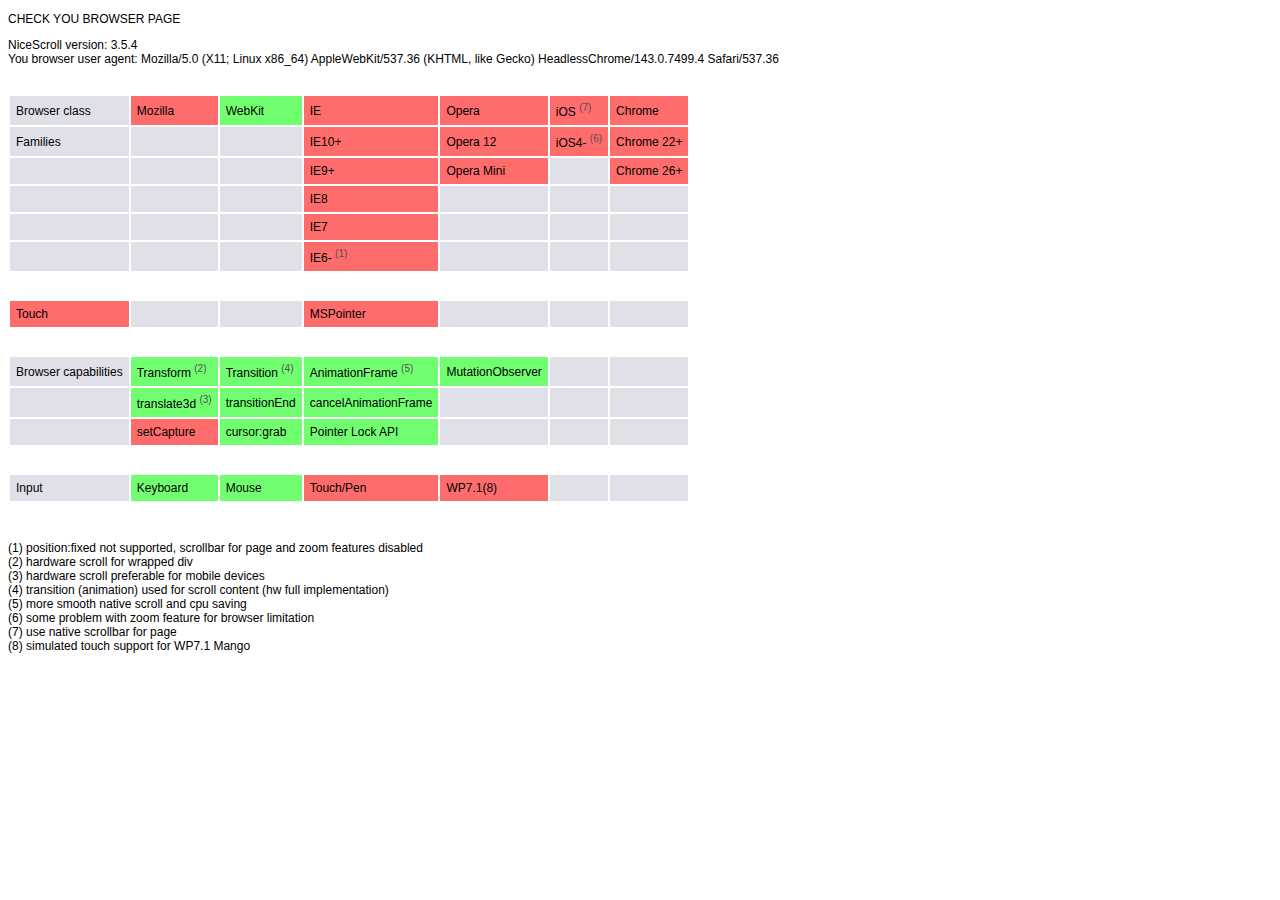
<file: assets/plugins/jquery.nicescroll-master/demo/browser.html>
<!DOCTYPE html PUBLIC "-//W3C//DTD XHTML 1.0 Transitional//EN" "http://www.w3.org/TR/xhtml1/DTD/xhtml1-transitional.dtd">
<html xmlns="http://www.w3.org/1999/xhtml">
<head>
<meta http-equiv="Content-Type" content="text/html; charset=utf-8" />
<title>jQuery NiceScroll Browser Detection</title>
<style type="text/css">
.testok {
	background-color: #71FF71;
}
.testko {
	background-color: #FF6C6C;
}
body {
	font-family: Verdana, Arial, Helvetica, sans-serif;
	font-size: 12px;
}
.divs {
	padding-top: 4px;
}
.num {
	font-size: 10px;
	color: #525252;
	vertical-align: super;
}
</style>

<script src="js/jquery.min.js"></script>
<script src="js/jquery.nicescroll.min.js"></script>

<script>
  var nice = false;

  $(document).ready(function() {
    nice = $("html").niceScroll();
  });
  
  var obj = window;//$(window);
  
  console.log(obj.length);
  console.log("selector" in obj);
  
</script>

<script>
  
  function toCell(px,py,ok) {
    $("#tab1").find('tr').eq(py).find('td').eq(px).addClass((ok)?'testok':'testko');
  };
  
  $(window).load(function() {
    $("#div1").html($("#div1").html()+' '+nice.version);
	$("#div2").html($("#div2").html()+' '+navigator.userAgent);

	toCell(1,1,nice.detected.ismozilla);
	
	toCell(2,1,(nice.detected.iswebkit));
	
	toCell(3,1,nice.detected.isie);
	toCell(3,2,nice.detected.isie10);
	toCell(3,3,nice.detected.isie9);
	toCell(3,4,nice.detected.isie8);
	toCell(3,5,nice.detected.isie7);
	toCell(3,6,nice.detected.isieold);

	toCell(4,1,nice.detected.isopera);
  toCell(4,2,nice.detected.isopera12);
  toCell(4,3,nice.detected.isoperamini);
	
	toCell(5,1,nice.detected.isios);
	toCell(5,2,nice.detected.isios4);

  toCell(6,1,nice.detected.ischrome);
	toCell(6,2,nice.detected.ischrome22);
  toCell(6,3,nice.detected.ischrome26);

	
	toCell(0,8,nice.detected.cantouch);
	toCell(3,8,nice.detected.hasmstouch);

	toCell(1,10,nice.detected.hastransform);
	toCell(1,11,nice.detected.hastranslate3d);
	toCell(2,10,nice.detected.hastransition);
	toCell(2,11,!!nice.detected.transitionend);
	toCell(3,10,nice.hasanimationframe);
	toCell(3,11,nice.hascancelanimationframe);
  toCell(4,10,nice.detected.hasMutationObserver);

	toCell(1,12,nice.detected.hasmousecapture);
	toCell(2,12,((nice.detected.cursorgrabvalue!='')&&(nice.detected.cursorgrabvalue.substr(0,3)!='url')));
	toCell(3,12,nice.detected.haspointerlock);

	toCell(1,14,!nice.detected.cantouch);  
	toCell(2,14,!nice.detected.cantouch);  
	toCell(3,14,nice.detected.cantouch||nice.istouchcapable||nice.hasmstouch);
  toCell(4,14,nice.detected.isie9mobile);  
	
  });
  
</script>

</head>

<body>
<p>CHECK YOU BROWSER PAGE</p>
<div id="div1">NiceScroll version:</div>
<div id="div2">You browser user agent:</div>
<table border="0" cellpadding="6" cellspacing="2" id="tab1">
  <tr>
    <td>&nbsp;</td>
    <td>&nbsp;</td>
    <td>&nbsp;</td>
    <td>&nbsp;</td>
    <td>&nbsp;</td>
    <td>&nbsp;</td>
  </tr>
  <tr>
    <td bgcolor="#E0E0E9">Browser class</td>
    <td bgcolor="#E0E0E9">Mozilla</td>
    <td bgcolor="#E0E0E9">WebKit</td>
    <td bgcolor="#E0E0E9">IE</td>
    <td bgcolor="#E0E0E9">Opera</td>
    <td bgcolor="#E0E0E9">iOS <span class="num">(7)</span></td>
		<td bgcolor="#E0E0E9">Chrome</td>
  </tr>
  <tr>
    <td bgcolor="#E0E0E9">Families</td>
    <td bgcolor="#E0E0E9">&nbsp;</td>
    <td bgcolor="#E0E0E9">&nbsp;</td>
    <td bgcolor="#E0E0E9">IE10+</td>
    <td bgcolor="#E0E0E9">Opera&nbsp;12</td>
    <td bgcolor="#E0E0E9">iOS4- <span class="num">(6)</span></td>
		<td bgcolor="#E0E0E9">Chrome 22+</td>
  </tr>
  <tr>
    <td bgcolor="#E0E0E9">&nbsp;</td>
    <td bgcolor="#E0E0E9">&nbsp;</td>
    <td bgcolor="#E0E0E9">&nbsp;</td>
    <td bgcolor="#E0E0E9">IE9+</td>
    <td bgcolor="#E0E0E9">Opera&nbsp;Mini</td>
    <td bgcolor="#E0E0E9">&nbsp;</td>
		<td bgcolor="#E0E0E9">Chrome 26+</td>
  </tr>
  <tr>
    <td bgcolor="#E0E0E9">&nbsp;</td>
    <td bgcolor="#E0E0E9">&nbsp;</td>
    <td bgcolor="#E0E0E9">&nbsp;</td>
    <td bgcolor="#E0E0E9">IE8</td>
    <td bgcolor="#E0E0E9">&nbsp;</td>
    <td bgcolor="#E0E0E9">&nbsp;</td>
		<td bgcolor="#E0E0E9">&nbsp;</td>
  </tr>
  <tr>
    <td bgcolor="#E0E0E9">&nbsp;</td>
    <td bgcolor="#E0E0E9">&nbsp;</td>
    <td bgcolor="#E0E0E9">&nbsp;</td>
    <td bgcolor="#E0E0E9">IE7</td>
    <td bgcolor="#E0E0E9">&nbsp;</td>
    <td bgcolor="#E0E0E9">&nbsp;</td>
		<td bgcolor="#E0E0E9">&nbsp;</td>
  </tr>
  <tr>
    <td bgcolor="#E0E0E9">&nbsp;</td>
    <td bgcolor="#E0E0E9">&nbsp;</td>
    <td bgcolor="#E0E0E9">&nbsp;</td>
    <td bgcolor="#E0E0E9">IE6- <span class="num">(1)</span></td>
    <td bgcolor="#E0E0E9">&nbsp;</td>
    <td bgcolor="#E0E0E9">&nbsp;</td>
		<td bgcolor="#E0E0E9">&nbsp;</td>
  </tr>
  <tr>
    <td>&nbsp;</td>
    <td>&nbsp;</td>
    <td>&nbsp;</td>
    <td>&nbsp;</td>
    <td>&nbsp;</td>
    <td>&nbsp;</td>
		<td>&nbsp;</td>
  </tr>
  <tr bgcolor="#E0E0E9">
    <td>Touch</td>
    <td>&nbsp;</td>
    <td>&nbsp;</td>
    <td>MSPointer</td>
    <td>&nbsp;</td>
    <td>&nbsp;</td>
		<td>&nbsp;</td>
  </tr>
  <tr>
    <td>&nbsp;</td>
    <td>&nbsp;</td>
    <td>&nbsp;</td>
    <td>&nbsp;</td>
    <td>&nbsp;</td>
    <td>&nbsp;</td>
		<td>&nbsp;</td>
  </tr>
  <tr>
    <td bgcolor="#E0E0E9">Browser capabilities</td>
    <td bgcolor="#E0E0E9">Transform <span class="num">(2)</span></td>
    <td bgcolor="#E0E0E9">Transition <span class="num">(4)</span></td>
    <td bgcolor="#E0E0E9">AnimationFrame <span class="num">(5)</span></td>
    <td bgcolor="#E0E0E9">MutationObserver</td>
    <td bgcolor="#E0E0E9">&nbsp;</td>
		<td bgcolor="#E0E0E9">&nbsp;</td>
  </tr>
  <tr>
    <td bgcolor="#E0E0E9">&nbsp;</td>
    <td bgcolor="#E0E0E9">translate3d <span class="num">(3)</span></td>
    <td bgcolor="#E0E0E9">transitionEnd</td>
    <td bgcolor="#E0E0E9">cancelAnimationFrame</td>
    <td bgcolor="#E0E0E9">&nbsp;</td>
    <td bgcolor="#E0E0E9">&nbsp;</td>
		<td bgcolor="#E0E0E9">&nbsp;</td>
  </tr>
  <tr>
    <td bgcolor="#E0E0E9">&nbsp;</td>
    <td bgcolor="#E0E0E9">setCapture</td>
    <td bgcolor="#E0E0E9">cursor:grab</td>
    <td bgcolor="#E0E0E9">Pointer Lock API</td>
    <td bgcolor="#E0E0E9">&nbsp;</td>
    <td bgcolor="#E0E0E9">&nbsp;</td>
		<td bgcolor="#E0E0E9">&nbsp;</td>
  </tr>
  <tr>
    <td>&nbsp;</td>
    <td>&nbsp;</td>
    <td>&nbsp;</td>
    <td>&nbsp;</td>
    <td>&nbsp;</td>
    <td>&nbsp;</td>
		<td>&nbsp;</td>
  </tr>
  <tr bgcolor="#E0E0E9">
    <td>Input</td>
    <td>Keyboard</td>
    <td>Mouse</td>
    <td>Touch/Pen</td>
    <td>WP7.1(8)</td>
    <td>&nbsp;</td>
		<td>&nbsp;</td>
  </tr>  
</table>
<p>&nbsp; </p>

<p>(1) position:fixed not supported, scrollbar for page and zoom features disabled<br />
  (2) hardware scroll for wrapped div<br />
(3) hardware scroll preferable for mobile devices<br />
(4) transition (animation) used for scroll content (hw full implementation)<br />
(5) more smooth native scroll and cpu saving<br />
(6) some problem with zoom feature for browser limitation<br />
(7) use native scrollbar for page<br />
(8) simulated touch support for WP7.1 Mango</p>
<p>&nbsp; </p>

<script type="text/javascript">

  var _gaq = _gaq || [];
  _gaq.push(['_setAccount', 'UA-26840957-1']);
  _gaq.push(['_setDomainName', '.areaaperta.com']);
  _gaq.push(['_trackPageview']);

  (function() {
    var ga = document.createElement('script'); ga.type = 'text/javascript'; ga.async = true;
    ga.src = ('https:' == document.location.protocol ? 'https://ssl' : 'http://www') + '.google-analytics.com/ga.js';
    var s = document.getElementsByTagName('script')[0]; s.parentNode.insertBefore(ga, s);
  })();

</script>

</body>
</html>
</file>
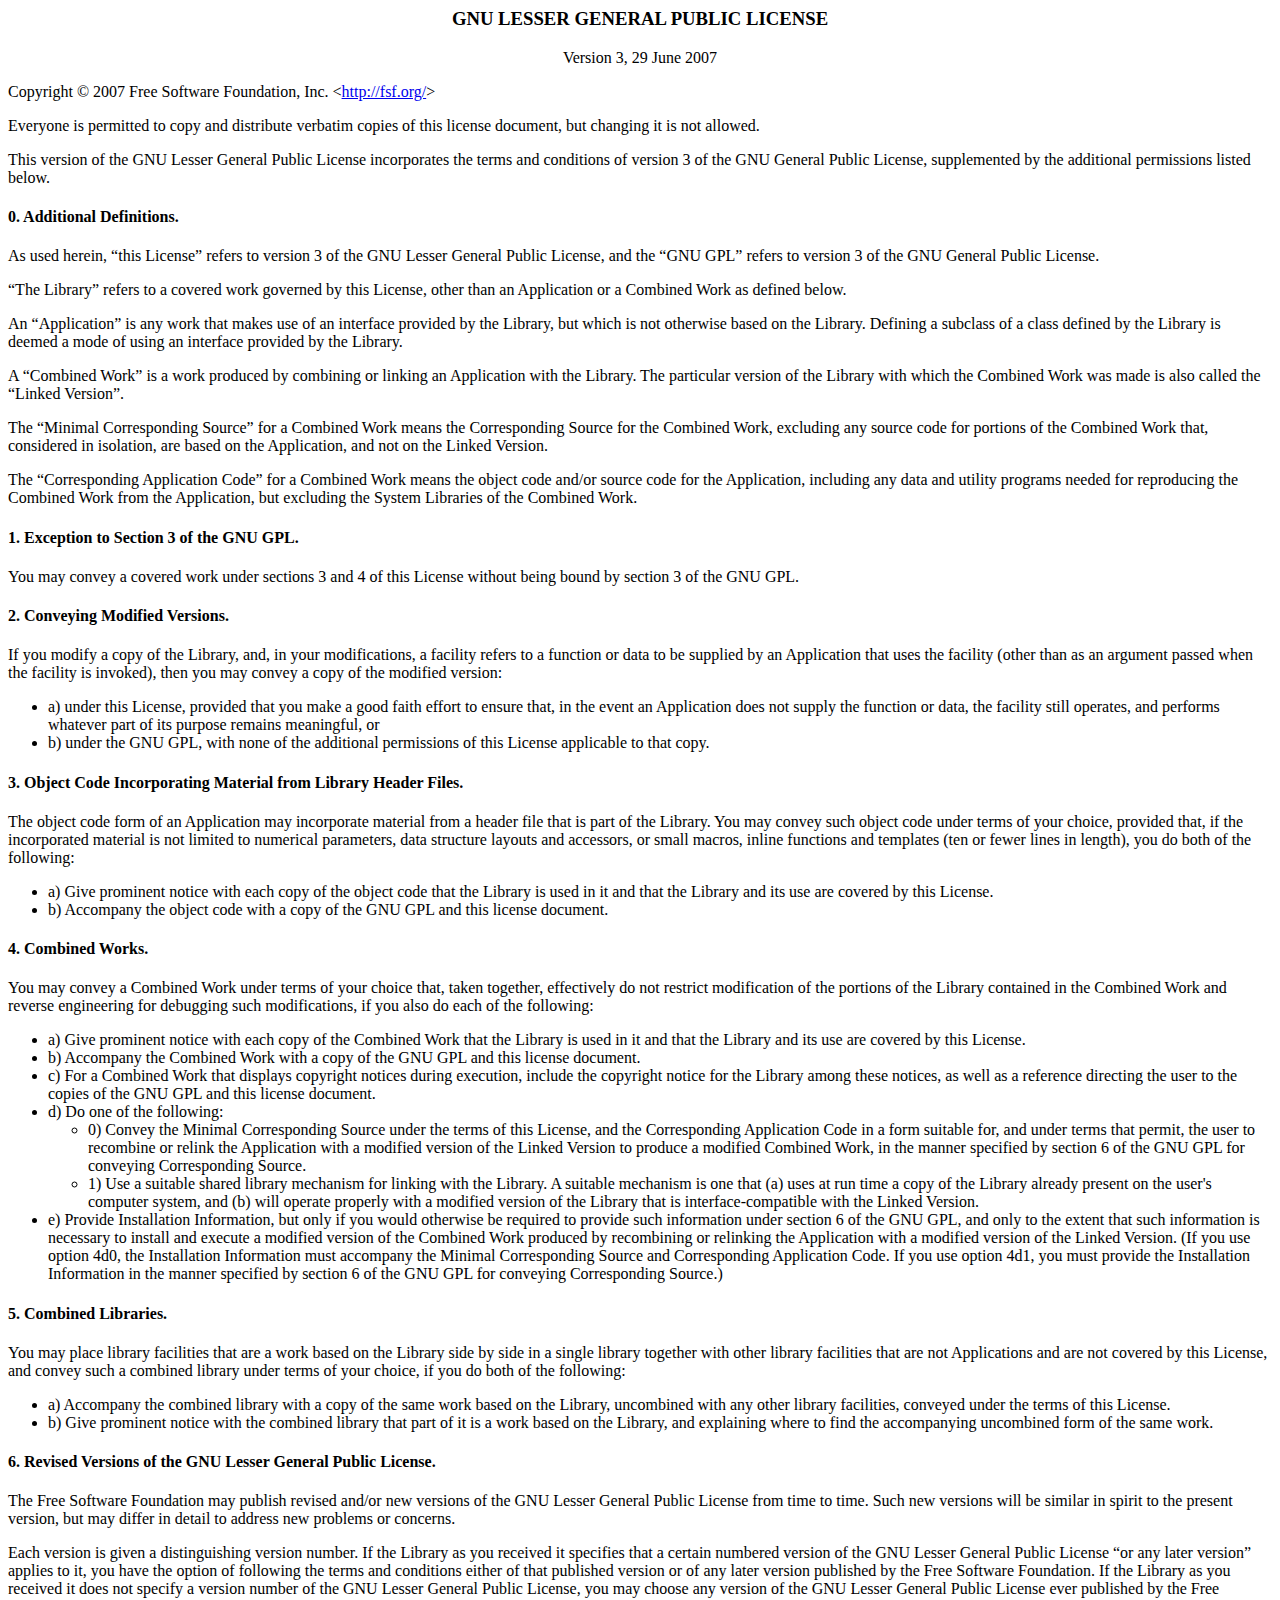
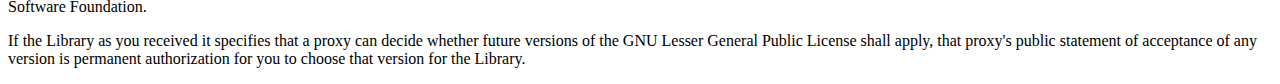
<file: assets/plugins/jquery.nicescroll-master/demo/iframe/lgpl-3.0-standalone.html>
<!DOCTYPE html PUBLIC "-//W3C//DTD HTML 4.01 Transitional//EN">
<html><head>
 <meta http-equiv="Content-Type" content="text/html; charset=UTF-8">
 <title>GNU Lesser General Public License v3.0 - GNU Project - Free Software Foundation (FSF)</title>
 <link rel="alternate" type="application/rdf+xml" href="http://www.gnu.org/licenses/lgpl-3.0.rdf"> 
</head>
<body>
<h3 style="text-align: center;">GNU LESSER GENERAL PUBLIC LICENSE</h3>
<p style="text-align: center;">Version 3, 29 June 2007</p>

<p>Copyright © 2007 Free Software Foundation, Inc.
 &lt;<a href="http://fsf.org/">http://fsf.org/</a>&gt;</p><p>
 Everyone is permitted to copy and distribute verbatim copies
 of this license document, but changing it is not allowed.</p>

<p>This version of the GNU Lesser General Public License incorporates
the terms and conditions of version 3 of the GNU General Public
License, supplemented by the additional permissions listed below.</p>

<h4><a name="section0"></a>0. Additional Definitions.</h4>

<p>As used herein, “this License” refers to version 3 of the GNU Lesser
General Public License, and the “GNU GPL” refers to version 3 of the GNU
General Public License.</p>

<p>“The Library” refers to a covered work governed by this License,
other than an Application or a Combined Work as defined below.</p>

<p>An “Application” is any work that makes use of an interface provided
by the Library, but which is not otherwise based on the Library.
Defining a subclass of a class defined by the Library is deemed a mode
of using an interface provided by the Library.</p>

<p>A “Combined Work” is a work produced by combining or linking an
Application with the Library.  The particular version of the Library
with which the Combined Work was made is also called the “Linked
Version”.</p>

<p>The “Minimal Corresponding Source” for a Combined Work means the
Corresponding Source for the Combined Work, excluding any source code
for portions of the Combined Work that, considered in isolation, are
based on the Application, and not on the Linked Version.</p>

<p>The “Corresponding Application Code” for a Combined Work means the
object code and/or source code for the Application, including any data
and utility programs needed for reproducing the Combined Work from the
Application, but excluding the System Libraries of the Combined Work.</p>

<h4><a name="section1"></a>1. Exception to Section 3 of the GNU GPL.</h4>

<p>You may convey a covered work under sections 3 and 4 of this License
without being bound by section 3 of the GNU GPL.</p>

<h4><a name="section2"></a>2. Conveying Modified Versions.</h4>

<p>If you modify a copy of the Library, and, in your modifications, a
facility refers to a function or data to be supplied by an Application
that uses the facility (other than as an argument passed when the
facility is invoked), then you may convey a copy of the modified
version:</p>

<ul>
<li>a) under this License, provided that you make a good faith effort to
   ensure that, in the event an Application does not supply the
   function or data, the facility still operates, and performs
   whatever part of its purpose remains meaningful, or</li>

<li>b) under the GNU GPL, with none of the additional permissions of
   this License applicable to that copy.</li>
</ul>

<h4><a name="section3"></a>3. Object Code Incorporating Material from Library Header Files.</h4>

<p>The object code form of an Application may incorporate material from
a header file that is part of the Library.  You may convey such object
code under terms of your choice, provided that, if the incorporated
material is not limited to numerical parameters, data structure
layouts and accessors, or small macros, inline functions and templates
(ten or fewer lines in length), you do both of the following:</p>

<ul>
<li>a) Give prominent notice with each copy of the object code that the
   Library is used in it and that the Library and its use are
   covered by this License.</li>

<li>b) Accompany the object code with a copy of the GNU GPL and this license
   document.</li>
</ul>

<h4><a name="section4"></a>4. Combined Works.</h4>

<p>You may convey a Combined Work under terms of your choice that,
taken together, effectively do not restrict modification of the
portions of the Library contained in the Combined Work and reverse
engineering for debugging such modifications, if you also do each of
the following:</p>

<ul>
<li>a) Give prominent notice with each copy of the Combined Work that
   the Library is used in it and that the Library and its use are
   covered by this License.</li>

<li>b) Accompany the Combined Work with a copy of the GNU GPL and this license
   document.</li>

<li>c) For a Combined Work that displays copyright notices during
   execution, include the copyright notice for the Library among
   these notices, as well as a reference directing the user to the
   copies of the GNU GPL and this license document.</li>

<li>d) Do one of the following:

<ul>
<li>0) Convey the Minimal Corresponding Source under the terms of this
       License, and the Corresponding Application Code in a form
       suitable for, and under terms that permit, the user to
       recombine or relink the Application with a modified version of
       the Linked Version to produce a modified Combined Work, in the
       manner specified by section 6 of the GNU GPL for conveying
       Corresponding Source.</li>

<li>1) Use a suitable shared library mechanism for linking with the
       Library.  A suitable mechanism is one that (a) uses at run time
       a copy of the Library already present on the user's computer
       system, and (b) will operate properly with a modified version
       of the Library that is interface-compatible with the Linked
       Version.</li>
</ul></li>

<li>e) Provide Installation Information, but only if you would otherwise
   be required to provide such information under section 6 of the
   GNU GPL, and only to the extent that such information is
   necessary to install and execute a modified version of the
   Combined Work produced by recombining or relinking the
   Application with a modified version of the Linked Version. (If
   you use option 4d0, the Installation Information must accompany
   the Minimal Corresponding Source and Corresponding Application
   Code. If you use option 4d1, you must provide the Installation
   Information in the manner specified by section 6 of the GNU GPL
   for conveying Corresponding Source.)</li>
</ul>

<h4><a name="section5"></a>5. Combined Libraries.</h4>

<p>You may place library facilities that are a work based on the
Library side by side in a single library together with other library
facilities that are not Applications and are not covered by this
License, and convey such a combined library under terms of your
choice, if you do both of the following:</p>

<ul>
<li>a) Accompany the combined library with a copy of the same work based
   on the Library, uncombined with any other library facilities,
   conveyed under the terms of this License.</li>

<li>b) Give prominent notice with the combined library that part of it
   is a work based on the Library, and explaining where to find the
   accompanying uncombined form of the same work.</li>
</ul>

<h4><a name="section6"></a>6. Revised Versions of the GNU Lesser General Public License.</h4>

<p>The Free Software Foundation may publish revised and/or new versions
of the GNU Lesser General Public License from time to time. Such new
versions will be similar in spirit to the present version, but may
differ in detail to address new problems or concerns.</p>

<p>Each version is given a distinguishing version number. If the
Library as you received it specifies that a certain numbered version
of the GNU Lesser General Public License “or any later version”
applies to it, you have the option of following the terms and
conditions either of that published version or of any later version
published by the Free Software Foundation. If the Library as you
received it does not specify a version number of the GNU Lesser
General Public License, you may choose any version of the GNU Lesser
General Public License ever published by the Free Software Foundation.</p>

<p>If the Library as you received it specifies that a proxy can decide
whether future versions of the GNU Lesser General Public License shall
apply, that proxy's public statement of acceptance of any version is
permanent authorization for you to choose that version for the
Library.</p>


</body></html>
</file>
<file: assets/plugins/ModalWindowEffects/ModalWindowEffects/css/default.css>
/* General Demo Style */
@import url(http://fonts.googleapis.com/css?family=Lato:300,400,700);

@font-face {
	font-family: 'codropsicons';
	src:url('../fonts/codropsicons/codropsicons.eot');
	src:url('../fonts/codropsicons/codropsicons.eot?#iefix') format('embedded-opentype'),
		url('../fonts/codropsicons/codropsicons.woff') format('woff'),
		url('../fonts/codropsicons/codropsicons.ttf') format('truetype'),
		url('../fonts/codropsicons/codropsicons.svg#codropsicons') format('svg');
	font-weight: normal;
	font-style: normal;
}

*, *:after, *:before { -webkit-box-sizing: border-box; -moz-box-sizing: border-box; box-sizing: border-box; }
body, html { font-size: 100%; padding: 0; margin: 0; }

/* Clearfix hack by Nicolas Gallagher: http://nicolasgallagher.com/micro-clearfix-hack/ */
.clearfix:before, .clearfix:after { content: " "; display: table; }
.clearfix:after { clear: both; }

body {
	font-family: 'Lato', Calibri, Arial, sans-serif;
	color: #fff;
	background: #e74c3c;
}

a {
	color: #c0392b;
	text-decoration: none;
}

a:hover,
a:active {
	color: #333;
}

/* Header Style */
.main,
.container > header {
	margin: 0 auto;
	padding: 2em;
}

.container > header {
	text-align: center;
	background: #d94839;
	padding: 3em;
}

.container > header h1 {
	font-size: 2.625em;
	line-height: 1.3;
	margin: 0;
	font-weight: 300;
}

.container > header span {
	display: block;
	font-size: 60%;
	opacity: 0.7;
	padding: 0 0 0.6em 0.1em;
}

/* Main Content */
.main {
	max-width: 69em;
}

.column {
	float: left;
	width: 50%;
	padding: 0 2em;
	min-height: 300px;
	position: relative;
}

.column:nth-child(2) {
	box-shadow: -1px 0 0 rgba(0,0,0,0.1);
}

.column p {
	font-weight: 300;
	font-size: 2em;
	padding: 0;
	margin: 0;
	text-align: right;
	line-height: 1.5;
}

/* To Navigation Style */
.codrops-top {
	background: #fff;
	background: rgba(255, 255, 255, 0.2);
	text-transform: uppercase;
	width: 100%;
	font-size: 0.69em;
	line-height: 2.2;
}

.codrops-top a {
	padding: 0 1em;
	letter-spacing: 0.1em;
	display: inline-block;
}

.codrops-top a:hover {
	color: #e74c3c;
	background: rgba(255,255,255,0.6);
}

.codrops-top span.right {
	float: right;
}

.codrops-top span.right a {
	float: left;
	display: block;
}

.codrops-icon:before {
	font-family: 'codropsicons';
	margin: 0 4px;
	speak: none;
	font-style: normal;
	font-weight: normal;
	font-variant: normal;
	text-transform: none;
	line-height: 1;
	-webkit-font-smoothing: antialiased;
}

.codrops-icon-drop:before {
	content: "\e001";
}

.codrops-icon-prev:before {
	content: "\e004";
}

button {
	border: none;
	padding: 0.6em 1.2em;
	background: #c0392b;
	color: #fff;
	font-family: 'Lato', Calibri, Arial, sans-serif;
	font-size: 1em;
	letter-spacing: 1px;
	text-transform: uppercase;
	cursor: pointer;
	display: inline-block;
	margin: 3px 2px;
	border-radius: 2px;
}

button:hover {
	background: #A5281B;
}

@media screen and (max-width: 46.0625em) {
	.column {
		width: 100%;
		min-width: auto;
		min-height: auto;
		padding: 1em; 
	}

	.column p {
		text-align: left;
		font-size: 1.5em;
	}

	.column:nth-child(2) {
		box-shadow: 0 -1px 0 rgba(0,0,0,0.1);
	}
}

@media screen and (max-width: 25em) {

	.codrops-icon span {
		display: none;
	}

}
</file>
<file: assets/plugins/ModalWindowEffects/ModalWindowEffects/css/component.css>
/* General styles for the modal */

/* 
Styles for the html/body for special modal where we want 3d effects
Note that we need a container wrapping all content on the page for the 
perspective effects (not including the modals and the overlay).
*/
.md-perspective,
.md-perspective body {
	height: 100%;
	overflow: hidden;
}

.md-perspective body  {
	background: #222;
	-webkit-perspective: 600px;
	-moz-perspective: 600px;
	perspective: 600px;
}

.container {
	background: #e74c3c;
	min-height: 100%;
}

.md-modal {
	position: fixed;
	top: 50%;
	left: 50%;
	width: 50%;
	max-width: 630px;
	min-width: 320px;
	height: auto;
	z-index: 2000;
	visibility: hidden;
	-webkit-backface-visibility: hidden;
	-moz-backface-visibility: hidden;
	backface-visibility: hidden;
	-webkit-transform: translateX(-50%) translateY(-50%);
	-moz-transform: translateX(-50%) translateY(-50%);
	-ms-transform: translateX(-50%) translateY(-50%);
	transform: translateX(-50%) translateY(-50%);
}

.md-show {
	visibility: visible;
}

.md-overlay {
	position: fixed;
	width: 100%;
	height: 100%;
	visibility: hidden;
	top: 0;
	left: 0;
	z-index: 1000;
	opacity: 0;
	background: rgba(143,27,15,0.8);
	-webkit-transition: all 0.3s;
	-moz-transition: all 0.3s;
	transition: all 0.3s;
}

.md-show ~ .md-overlay {
	opacity: 1;
	visibility: visible;
}

/* Content styles */
.md-content {
	color: #fff;
	background: #e74c3c;
	position: relative;
	border-radius: 3px;
	margin: 0 auto;
}

.md-content h3 {
	margin: 0;
	padding: 0.4em;
	text-align: center;
	font-size: 2.4em;
	font-weight: 300;
	opacity: 0.8;
	background: rgba(0,0,0,0.1);
	border-radius: 3px 3px 0 0;
}

.md-content > div {
	padding: 15px 40px 30px;
	margin: 0;
	font-weight: 300;
	font-size: 1.15em;
}

.md-content > div p {
	margin: 0;
	padding: 10px 0;
}

.md-content > div ul {
	margin: 0;
	padding: 0 0 30px 20px;
}

.md-content > div ul li {
	padding: 5px 0;
}

.md-content button {
	display: block;
	margin: 0 auto;
	font-size: 0.8em;
}

/* Individual modal styles with animations/transitions */

/* Effect 1: Fade in and scale up */
.md-effect-1 .md-content {
	-webkit-transform: scale(0.7);
	-moz-transform: scale(0.7);
	-ms-transform: scale(0.7);
	transform: scale(0.7);
	opacity: 0;
	-webkit-transition: all 0.3s;
	-moz-transition: all 0.3s;
	transition: all 0.3s;
}

.md-show.md-effect-1 .md-content {
	-webkit-transform: scale(1);
	-moz-transform: scale(1);
	-ms-transform: scale(1);
	transform: scale(1);
	opacity: 1;
}

/* Effect 2: Slide from the right */
.md-effect-2 .md-content {
	-webkit-transform: translateX(20%);
	-moz-transform: translateX(20%);
	-ms-transform: translateX(20%);
	transform: translateX(20%);
	opacity: 0;
	-webkit-transition: all 0.3s cubic-bezier(0.25, 0.5, 0.5, 0.9);
	-moz-transition: all 0.3s cubic-bezier(0.25, 0.5, 0.5, 0.9);
	transition: all 0.3s cubic-bezier(0.25, 0.5, 0.5, 0.9);
}

.md-show.md-effect-2 .md-content {
	-webkit-transform: translateX(0);
	-moz-transform: translateX(0);
	-ms-transform: translateX(0);
	transform: translateX(0);
	opacity: 1;
}

/* Effect 3: Slide from the bottom */
.md-effect-3 .md-content {
	-webkit-transform: translateY(20%);
	-moz-transform: translateY(20%);
	-ms-transform: translateY(20%);
	transform: translateY(20%);
	opacity: 0;
	-webkit-transition: all 0.3s;
	-moz-transition: all 0.3s;
	transition: all 0.3s;
}

.md-show.md-effect-3 .md-content {
	-webkit-transform: translateY(0);
	-moz-transform: translateY(0);
	-ms-transform: translateY(0);
	transform: translateY(0);
	opacity: 1;
}

/* Effect 4: Newspaper */
.md-effect-4 .md-content {
	-webkit-transform: scale(0) rotate(720deg);
	-moz-transform: scale(0) rotate(720deg);
	-ms-transform: scale(0) rotate(720deg);
	transform: scale(0) rotate(720deg);
	opacity: 0;
}

.md-show.md-effect-4 ~ .md-overlay,
.md-effect-4 .md-content {
	-webkit-transition: all 0.5s;
	-moz-transition: all 0.5s;
	transition: all 0.5s;
}

.md-show.md-effect-4 .md-content {
	-webkit-transform: scale(1) rotate(0deg);
	-moz-transform: scale(1) rotate(0deg);
	-ms-transform: scale(1) rotate(0deg);
	transform: scale(1) rotate(0deg);
	opacity: 1;
}

/* Effect 5: fall */
.md-effect-5.md-modal {
	-webkit-perspective: 1300px;
	-moz-perspective: 1300px;
	perspective: 1300px;
}

.md-effect-5 .md-content {
	-webkit-transform-style: preserve-3d;
	-moz-transform-style: preserve-3d;
	transform-style: preserve-3d;
	-webkit-transform: translateZ(600px) rotateX(20deg); 
	-moz-transform: translateZ(600px) rotateX(20deg); 
	-ms-transform: translateZ(600px) rotateX(20deg); 
	transform: translateZ(600px) rotateX(20deg); 
	opacity: 0;
}

.md-show.md-effect-5 .md-content {
	-webkit-transition: all 0.3s ease-in;
	-moz-transition: all 0.3s ease-in;
	transition: all 0.3s ease-in;
	-webkit-transform: translateZ(0px) rotateX(0deg);
	-moz-transform: translateZ(0px) rotateX(0deg);
	-ms-transform: translateZ(0px) rotateX(0deg);
	transform: translateZ(0px) rotateX(0deg); 
	opacity: 1;
}

/* Effect 6: side fall */
.md-effect-6.md-modal {
	-webkit-perspective: 1300px;
	-moz-perspective: 1300px;
	perspective: 1300px;
}

.md-effect-6 .md-content {
	-webkit-transform-style: preserve-3d;
	-moz-transform-style: preserve-3d;
	transform-style: preserve-3d;
	-webkit-transform: translate(30%) translateZ(600px) rotate(10deg); 
	-moz-transform: translate(30%) translateZ(600px) rotate(10deg);
	-ms-transform: translate(30%) translateZ(600px) rotate(10deg);
	transform: translate(30%) translateZ(600px) rotate(10deg); 
	opacity: 0;
}

.md-show.md-effect-6 .md-content {
	-webkit-transition: all 0.3s ease-in;
	-moz-transition: all 0.3s ease-in;
	transition: all 0.3s ease-in;
	-webkit-transform: translate(0%) translateZ(0) rotate(0deg);
	-moz-transform: translate(0%) translateZ(0) rotate(0deg);
	-ms-transform: translate(0%) translateZ(0) rotate(0deg);
	transform: translate(0%) translateZ(0) rotate(0deg);
	opacity: 1;
}

/* Effect 7:  slide and stick to top */
.md-effect-7{
	top: 0;
	-webkit-transform: translateX(-50%);
	-moz-transform: translateX(-50%);
	-ms-transform: translateX(-50%);
	transform: translateX(-50%);
}

.md-effect-7 .md-content {
	-webkit-transform: translateY(-200%);
	-moz-transform: translateY(-200%);
	-ms-transform: translateY(-200%);
	transform: translateY(-200%);
	-webkit-transition: all .3s;
	-moz-transition: all .3s;
	transition: all .3s;
	opacity: 0;
}

.md-show.md-effect-7 .md-content {
	-webkit-transform: translateY(0%);
	-moz-transform: translateY(0%);
	-ms-transform: translateY(0%);
	transform: translateY(0%);
	border-radius: 0 0 3px 3px;
	opacity: 1;
}

/* Effect 8: 3D flip horizontal */
.md-effect-8.md-modal {
	-webkit-perspective: 1300px;
	-moz-perspective: 1300px;
	perspective: 1300px;
}

.md-effect-8 .md-content {
	-webkit-transform-style: preserve-3d;
	-moz-transform-style: preserve-3d;
	transform-style: preserve-3d;
	-webkit-transform: rotateY(-70deg);
	-moz-transform: rotateY(-70deg);
	-ms-transform: rotateY(-70deg);
	transform: rotateY(-70deg);
	-webkit-transition: all 0.3s;
	-moz-transition: all 0.3s;
	transition: all 0.3s;
	opacity: 0;
}

.md-show.md-effect-8 .md-content {
	-webkit-transform: rotateY(0deg);
	-moz-transform: rotateY(0deg);
	-ms-transform: rotateY(0deg);
	transform: rotateY(0deg);
	opacity: 1;
}

/* Effect 9: 3D flip vertical */
.md-effect-9.md-modal {
	-webkit-perspective: 1300px;
	-moz-perspective: 1300px;
	perspective: 1300px;
}

.md-effect-9 .md-content {
	-webkit-transform-style: preserve-3d;
	-moz-transform-style: preserve-3d;
	transform-style: preserve-3d;
	-webkit-transform: rotateX(-70deg);
	-moz-transform: rotateX(-70deg);
	-ms-transform: rotateX(-70deg);
	transform: rotateX(-70deg);
	-webkit-transition: all 0.3s;
	-moz-transition: all 0.3s;
	transition: all 0.3s;
	opacity: 0;
}

.md-show.md-effect-9 .md-content {
	-webkit-transform: rotateX(0deg);
	-moz-transform: rotateX(0deg);
	-ms-transform: rotateX(0deg);
	transform: rotateX(0deg);
	opacity: 1;
}

/* Effect 10: 3D sign */
.md-effect-10.md-modal {
	-webkit-perspective: 1300px;
	-moz-perspective: 1300px;
	perspective: 1300px;
}

.md-effect-10 .md-content {
	-webkit-transform-style: preserve-3d;
	-moz-transform-style: preserve-3d;
	transform-style: preserve-3d;
	-webkit-transform: rotateX(-60deg);
	-moz-transform: rotateX(-60deg);
	-ms-transform: rotateX(-60deg);
	transform: rotateX(-60deg);
	-webkit-transform-origin: 50% 0;
	-moz-transform-origin: 50% 0;
	transform-origin: 50% 0;
	opacity: 0;
	-webkit-transition: all 0.3s;
	-moz-transition: all 0.3s;
	transition: all 0.3s;
}

.md-show.md-effect-10 .md-content {
	-webkit-transform: rotateX(0deg);
	-moz-transform: rotateX(0deg);
	-ms-transform: rotateX(0deg);
	transform: rotateX(0deg);
	opacity: 1;
}

/* Effect 11: Super scaled */
.md-effect-11 .md-content {
	-webkit-transform: scale(2);
	-moz-transform: scale(2);
	-ms-transform: scale(2);
	transform: scale(2);
	opacity: 0;
	-webkit-transition: all 0.3s;
	-moz-transition: all 0.3s;
	transition: all 0.3s;
}

.md-show.md-effect-11 .md-content {
	-webkit-transform: scale(1);
	-moz-transform: scale(1);
	-ms-transform: scale(1);
	transform: scale(1);
	opacity: 1;
}

/* Effect 12:  Just me */
.md-effect-12 .md-content {
	-webkit-transform: scale(0.8);
	-moz-transform: scale(0.8);
	-ms-transform: scale(0.8);
	transform: scale(0.8);
	opacity: 0;
	-webkit-transition: all 0.3s;
	-moz-transition: all 0.3s;
	transition: all 0.3s;
}

.md-show.md-effect-12 ~ .md-overlay {
	background: #e74c3c;
} 

.md-effect-12 .md-content h3,
.md-effect-12 .md-content {
	background: transparent;
}

.md-show.md-effect-12 .md-content {
	-webkit-transform: scale(1);
	-moz-transform: scale(1);
	-ms-transform: scale(1);
	transform: scale(1);
	opacity: 1;
}

/* Effect 13: 3D slit */
.md-effect-13.md-modal {
	-webkit-perspective: 1300px;
	-moz-perspective: 1300px;
	perspective: 1300px;
}

.md-effect-13 .md-content {
	-webkit-transform-style: preserve-3d;
	-moz-transform-style: preserve-3d;
	transform-style: preserve-3d;
	-webkit-transform: translateZ(-3000px) rotateY(90deg);
	-moz-transform: translateZ(-3000px) rotateY(90deg);
	-ms-transform: translateZ(-3000px) rotateY(90deg);
	transform: translateZ(-3000px) rotateY(90deg);
	opacity: 0;
}

.md-show.md-effect-13 .md-content {
	-webkit-animation: slit .7s forwards ease-out;
	-moz-animation: slit .7s forwards ease-out;
	animation: slit .7s forwards ease-out;
}

@-webkit-keyframes slit {
	50% { -webkit-transform: translateZ(-250px) rotateY(89deg); opacity: .5; -webkit-animation-timing-function: ease-out;}
	100% { -webkit-transform: translateZ(0) rotateY(0deg); opacity: 1; }
}

@-moz-keyframes slit {
	50% { -moz-transform: translateZ(-250px) rotateY(89deg); opacity: .5; -moz-animation-timing-function: ease-out;}
	100% { -moz-transform: translateZ(0) rotateY(0deg); opacity: 1; }
}

@keyframes slit {
	50% { transform: translateZ(-250px) rotateY(89deg); opacity: 1; animation-timing-function: ease-in;}
	100% { transform: translateZ(0) rotateY(0deg); opacity: 1; }
}

/* Effect 14:  3D Rotate from bottom */
.md-effect-14.md-modal {
	-webkit-perspective: 1300px;
	-moz-perspective: 1300px;
	perspective: 1300px;
}

.md-effect-14 .md-content {
	-webkit-transform-style: preserve-3d;
	-moz-transform-style: preserve-3d;
	transform-style: preserve-3d;
	-webkit-transform: translateY(100%) rotateX(90deg);
	-moz-transform: translateY(100%) rotateX(90deg);
	-ms-transform: translateY(100%) rotateX(90deg);
	transform: translateY(100%) rotateX(90deg);
	-webkit-transform-origin: 0 100%;
	-moz-transform-origin: 0 100%;
	transform-origin: 0 100%;
	opacity: 0;
	-webkit-transition: all 0.3s ease-out;
	-moz-transition: all 0.3s ease-out;
	transition: all 0.3s ease-out;
}

.md-show.md-effect-14 .md-content {
	-webkit-transform: translateY(0%) rotateX(0deg);
	-moz-transform: translateY(0%) rotateX(0deg);
	-ms-transform: translateY(0%) rotateX(0deg);
	transform: translateY(0%) rotateX(0deg);
	opacity: 1;
}

/* Effect 15:  3D Rotate in from left */
.md-effect-15.md-modal {
	-webkit-perspective: 1300px;
	-moz-perspective: 1300px;
	perspective: 1300px;
}

.md-effect-15 .md-content {
	-webkit-transform-style: preserve-3d;
	-moz-transform-style: preserve-3d;
	transform-style: preserve-3d;
	-webkit-transform: translateZ(100px) translateX(-30%) rotateY(90deg);
	-moz-transform: translateZ(100px) translateX(-30%) rotateY(90deg);
	-ms-transform: translateZ(100px) translateX(-30%) rotateY(90deg);
	transform: translateZ(100px) translateX(-30%) rotateY(90deg);
	-webkit-transform-origin: 0 100%;
	-moz-transform-origin: 0 100%;
	transform-origin: 0 100%;
	opacity: 0;
	-webkit-transition: all 0.3s;
	-moz-transition: all 0.3s;
	transition: all 0.3s;
}

.md-show.md-effect-15 .md-content {
	-webkit-transform: translateZ(0px) translateX(0%) rotateY(0deg);
	-moz-transform: translateZ(0px) translateX(0%) rotateY(0deg);
	-ms-transform: translateZ(0px) translateX(0%) rotateY(0deg);
	transform: translateZ(0px) translateX(0%) rotateY(0deg);
	opacity: 1;
}

/* Effect 16:  Blur */
.md-show.md-effect-16 ~ .md-overlay {
	background: rgba(180,46,32,0.5);
}

.md-show.md-effect-16 ~ .container {
	-webkit-filter: blur(3px);
	-moz-filter: blur(3px);
	filter: blur(3px);
}

.md-effect-16 .md-content {
	-webkit-transform: translateY(-5%);
	-moz-transform: translateY(-5%);
	-ms-transform: translateY(-5%);
	transform: translateY(-5%);
	opacity: 0;
}

.md-show.md-effect-16 ~ .container,
.md-effect-16 .md-content {
	-webkit-transition: all 0.3s;
	-moz-transition: all 0.3s;
	transition: all 0.3s;
}

.md-show.md-effect-16 .md-content {
	-webkit-transform: translateY(0);
	-moz-transform: translateY(0);
	-ms-transform: translateY(0);
	transform: translateY(0);
	opacity: 1;
}

/* Effect 17:  Slide in from bottom with perspective on container */
.md-show.md-effect-17 ~ .container {
	height: 100%;
	overflow: hidden;
	-webkit-transition: -webkit-transform 0.3s;
	-moz-transition: -moz-transform 0.3s;
	transition: transform 0.3s;
}	

.md-show.md-effect-17 ~ .container,
.md-show.md-effect-17 ~ .md-overlay  {
	-webkit-transform: rotateX(-2deg);
	-moz-transform: rotateX(-2deg);
	-ms-transform: rotateX(-2deg);
	transform: rotateX(-2deg);
	-webkit-transform-origin: 50% 0%;
	-moz-transform-origin: 50% 0%;
	transform-origin: 50% 0%;
	-webkit-transform-style: preserve-3d;
	-moz-transform-style: preserve-3d;
	transform-style: preserve-3d;
}

.md-effect-17 .md-content {
	opacity: 0;
	-webkit-transform: translateY(200%);
	-moz-transform: translateY(200%);
	-ms-transform: translateY(200%);
	transform: translateY(200%);
}

.md-show.md-effect-17 .md-content {
	-webkit-transform: translateY(0);
	-moz-transform: translateY(0);
	-ms-transform: translateY(0);
	transform: translateY(0);
	opacity: 1;
	-webkit-transition: all 0.3s 0.2s;
	-moz-transition: all 0.3s 0.2s;
	transition: all 0.3s 0.2s;
}

/* Effect 18:  Slide from right with perspective on container */
.md-show.md-effect-18 ~ .container {
	height: 100%;
	overflow: hidden;
}

.md-show.md-effect-18 ~ .md-overlay {
	background: rgba(143,27,15,0.8);
	-webkit-transition: all 0.5s;
	-moz-transition: all 0.5s;
	transition: all 0.5s;
}

.md-show.md-effect-18 ~ .container,
.md-show.md-effect-18 ~ .md-overlay {
	-webkit-transform-style: preserve-3d;
	-webkit-transform-origin: 0% 50%;
	-webkit-animation: rotateRightSideFirst 0.5s forwards ease-in;
	-moz-transform-style: preserve-3d;
	-moz-transform-origin: 0% 50%;
	-moz-animation: rotateRightSideFirst 0.5s forwards ease-in;
	transform-style: preserve-3d;
	transform-origin: 0% 50%;
	animation: rotateRightSideFirst 0.5s forwards ease-in;
}

@-webkit-keyframes rotateRightSideFirst {
	50% { -webkit-transform: translateZ(-50px) rotateY(5deg); -webkit-animation-timing-function: ease-out; }
	100% { -webkit-transform: translateZ(-200px); }
}

@-moz-keyframes rotateRightSideFirst {
	50% { -moz-transform: translateZ(-50px) rotateY(5deg); -moz-animation-timing-function: ease-out; }
	100% { -moz-transform: translateZ(-200px); }
}

@keyframes rotateRightSideFirst {
	50% { transform: translateZ(-50px) rotateY(5deg); animation-timing-function: ease-out; }
	100% { transform: translateZ(-200px); }
}

.md-effect-18 .md-content {
	-webkit-transform: translateX(200%);
	-moz-transform: translateX(200%);
	-ms-transform: translateX(200%);
	transform: translateX(200%);
	opacity: 0;
}

.md-show.md-effect-18 .md-content {
	-webkit-transform: translateX(0);
	-moz-transform: translateX(0);
	-ms-transform: translateX(0);
	transform: translateX(0);
	opacity: 1;
	-webkit-transition: all 0.5s 0.1s;
	-moz-transition: all 0.5s 0.1s;
	transition: all 0.5s 0.1s;
}

/* Effect 19:  Slip in from the top with perspective on container */
.md-show.md-effect-19 ~ .container {
	height: 100%;
	overflow: hidden;
}

.md-show.md-effect-19 ~ .md-overlay {
	-webkit-transition: all 0.5s;
	-moz-transition: all 0.5s;
	transition: all 0.5s;
}

.md-show.md-effect-19 ~ .container,
.md-show.md-effect-19 ~ .md-overlay {
	-webkit-transform-style: preserve-3d;
	-webkit-transform-origin: 50% 100%;
	-webkit-animation: OpenTop 0.5s forwards ease-in;
	-moz-transform-style: preserve-3d;
	-moz-transform-origin: 50% 100%;
	-moz-animation: OpenTop 0.5s forwards ease-in;
	transform-style: preserve-3d;
	transform-origin: 50% 100%;
	animation: OpenTop 0.5s forwards ease-in;
}

@-webkit-keyframes OpenTop {
	50% { 
		-webkit-transform: rotateX(10deg); 
		-webkit-animation-timing-function: ease-out; 
	}
}

@-moz-keyframes OpenTop {
	50% { 
		-moz-transform: rotateX(10deg); 
		-moz-animation-timing-function: ease-out; 
	}
}

@keyframes OpenTop {
	50% { 
		transform: rotateX(10deg); 
		animation-timing-function: ease-out; 
	}
}

.md-effect-19 .md-content {
	-webkit-transform: translateY(-200%);
	-moz-transform: translateY(-200%);
	-ms-transform: translateY(-200%);
	transform: translateY(-200%);
	opacity: 0;
}

.md-show.md-effect-19 .md-content {
	-webkit-transform: translateY(0);
	-moz-transform: translateY(0);
	-ms-transform: translateY(0);
	transform: translateY(0);
	opacity: 1;
	-webkit-transition: all 0.5s 0.1s;
	-moz-transition: all 0.5s 0.1s;
	transition: all 0.5s 0.1s;
}

@media screen and (max-width: 32em) {
	body { font-size: 75%; }
}
</file>
<file: assets/plugins/slippry-master/demo/demo.css>
body {
	margin: 0;
	padding: 0;
	font-family: 'source-sans-pro', Helvetica, Arial, sans-serif;
	font-size: 14px;
}
.demo_wrapper {
	width: 50%;
	margin: 0 auto;
}
@media only screen and (max-device-width: 800px), screen and (max-width: 800px) {
  .demo_wrapper {
    width: 80%;
  }  
}
.demo_block {
	width: 100%;
}
</file>
<file: assets/plugins/slippry-master/dist/slippry.css>
/**
 * slippry v1.2.1 - Simple responsive content slider
 * http://slippry.com
 *
 * Author(s): Lukas Jakob Hafner - @saftsaak
 *            Thomas Hurd - @SeenNotHurd
 *
 * Copyright 2013, booncon oy - http://booncon.com
 *
 * Thanks @ http://bxslider.com for the inspiration!
 *
 * Released under the MIT license - http://opensource.org/licenses/MIT
 */
/* -------------------------- MIXINS ---------------------------------- */
/* -------------------------- END MIXINS ---------------------------------- */
/* kenBurns animations, very basic */
@-webkit-keyframes left-right {
  0% {
    -webkit-transform: translateY(-20%) translateX(-10%);
    -moz-transform: translateY(-20%) translateX(-10%);
    -ms-transform: translateY(-20%) translateX(-10%);
    -o-transform: translateY(-20%) translateX(-10%);
    transform: translateY(-20%) translateX(-10%);
  }

  100% {
    -webkit-transform: translateY(0%) translateX(10%);
    -moz-transform: translateY(0%) translateX(10%);
    -ms-transform: translateY(0%) translateX(10%);
    -o-transform: translateY(0%) translateX(10%);
    transform: translateY(0%) translateX(10%);
  }
}

@-moz-keyframes left-right {
  0% {
    -webkit-transform: translateY(-20%) translateX(-10%);
    -moz-transform: translateY(-20%) translateX(-10%);
    -ms-transform: translateY(-20%) translateX(-10%);
    -o-transform: translateY(-20%) translateX(-10%);
    transform: translateY(-20%) translateX(-10%);
  }

  100% {
    -webkit-transform: translateY(0%) translateX(10%);
    -moz-transform: translateY(0%) translateX(10%);
    -ms-transform: translateY(0%) translateX(10%);
    -o-transform: translateY(0%) translateX(10%);
    transform: translateY(0%) translateX(10%);
  }
}

@-ms-keyframes left-right {
  0% {
    -webkit-transform: translateY(-20%) translateX(-10%);
    -moz-transform: translateY(-20%) translateX(-10%);
    -ms-transform: translateY(-20%) translateX(-10%);
    -o-transform: translateY(-20%) translateX(-10%);
    transform: translateY(-20%) translateX(-10%);
  }

  100% {
    -webkit-transform: translateY(0%) translateX(10%);
    -moz-transform: translateY(0%) translateX(10%);
    -ms-transform: translateY(0%) translateX(10%);
    -o-transform: translateY(0%) translateX(10%);
    transform: translateY(0%) translateX(10%);
  }
}

@keyframes left-right {
  0% {
    -webkit-transform: translateY(-20%) translateX(-10%);
    -moz-transform: translateY(-20%) translateX(-10%);
    -ms-transform: translateY(-20%) translateX(-10%);
    -o-transform: translateY(-20%) translateX(-10%);
    transform: translateY(-20%) translateX(-10%);
  }

  100% {
    -webkit-transform: translateY(0%) translateX(10%);
    -moz-transform: translateY(0%) translateX(10%);
    -ms-transform: translateY(0%) translateX(10%);
    -o-transform: translateY(0%) translateX(10%);
    transform: translateY(0%) translateX(10%);
  }
}

@-webkit-keyframes right-left {
  0% {
    -webkit-transform: translateY(0%) translateX(10%);
    -moz-transform: translateY(0%) translateX(10%);
    -ms-transform: translateY(0%) translateX(10%);
    -o-transform: translateY(0%) translateX(10%);
    transform: translateY(0%) translateX(10%);
  }

  100% {
    -webkit-transform: translateY(-20%) translateX(-10%);
    -moz-transform: translateY(-20%) translateX(-10%);
    -ms-transform: translateY(-20%) translateX(-10%);
    -o-transform: translateY(-20%) translateX(-10%);
    transform: translateY(-20%) translateX(-10%);
  }
}

@-moz-keyframes right-left {
  0% {
    -webkit-transform: translateY(0%) translateX(10%);
    -moz-transform: translateY(0%) translateX(10%);
    -ms-transform: translateY(0%) translateX(10%);
    -o-transform: translateY(0%) translateX(10%);
    transform: translateY(0%) translateX(10%);
  }

  100% {
    -webkit-transform: translateY(-20%) translateX(-10%);
    -moz-transform: translateY(-20%) translateX(-10%);
    -ms-transform: translateY(-20%) translateX(-10%);
    -o-transform: translateY(-20%) translateX(-10%);
    transform: translateY(-20%) translateX(-10%);
  }
}

@-ms-keyframes right-left {
  0% {
    -webkit-transform: translateY(0%) translateX(10%);
    -moz-transform: translateY(0%) translateX(10%);
    -ms-transform: translateY(0%) translateX(10%);
    -o-transform: translateY(0%) translateX(10%);
    transform: translateY(0%) translateX(10%);
  }

  100% {
    -webkit-transform: translateY(-20%) translateX(-10%);
    -moz-transform: translateY(-20%) translateX(-10%);
    -ms-transform: translateY(-20%) translateX(-10%);
    -o-transform: translateY(-20%) translateX(-10%);
    transform: translateY(-20%) translateX(-10%);
  }
}

@keyframes right-left {
  0% {
    -webkit-transform: translateY(0%) translateX(10%);
    -moz-transform: translateY(0%) translateX(10%);
    -ms-transform: translateY(0%) translateX(10%);
    -o-transform: translateY(0%) translateX(10%);
    transform: translateY(0%) translateX(10%);
  }

  100% {
    -webkit-transform: translateY(-20%) translateX(-10%);
    -moz-transform: translateY(-20%) translateX(-10%);
    -ms-transform: translateY(-20%) translateX(-10%);
    -o-transform: translateY(-20%) translateX(-10%);
    transform: translateY(-20%) translateX(-10%);
  }
}

/* added to the original element calling slippry */
.sy-box.sy-loading {
  background: url(assets/img/sy-loader.gif) 50% 50% no-repeat;
  -webkit-background-size: 32px;
  -moz-background-size: 32px;
  -o-background-size: 32px;
  background-size: 32px;
  min-height: 40px;
}
.sy-box.sy-loading .sy-slides-wrap, .sy-box.sy-loading .sy-pager {
  visibility: hidden;
}

/* element that wraps the slides */
.sy-slides-wrap {
  position: relative;
  height: 100%;
  width: 100%;
}
.sy-slides-wrap:hover .sy-controls {
  display: block;
}

/* element that crops the visible area to the slides */
.sy-slides-crop {
  height: 100%;
  width: 100%;
  position: absolute;
  overflow: hidden;
}

/* list containing the slides */
.sy-list {
  width: 100%;
  height: 100%;
  list-style: none;
  margin: 0;
  padding: 0;
  position: absolute;
}
.sy-list.horizontal {
  -webkit-transition: left ease;
  -moz-transition: left ease;
  -o-transition: left ease;
  transition: left ease;
}
.sy-list.vertical {
  -webkit-transition: top ease;
  -moz-transition: top ease;
  -o-transition: top ease;
  transition: top ease;
}

/* single slide */
.sy-slide {
  position: absolute;
  width: 100%;
  z-index: 2;
}
.sy-slide.kenburns {
  width: 140%;
  left: -20%;
}
.sy-slide.kenburns.useCSS {
  -webkit-transition-property: opacity;
  -moz-transition-property: opacity;
  -o-transition-property: opacity;
  transition-property: opacity;
}
.sy-slide.kenburns.useCSS.sy-ken:nth-child(1n) {
  -webkit-animation-name: left-right;
  -webkit-animation-fill-mode: forwards;
  -moz-animation-name: left-right;
  -moz-animation-fill-mode: forwards;
  -o-animation-name: left-right;
  -o-animation-fill-mode: forwards;
  animation-name: left-right;
  animation-fill-mode: forwards;
}
.sy-slide.kenburns.useCSS.sy-ken:nth-child(2n) {
  -webkit-animation-name: right-left;
  -webkit-animation-fill-mode: forwards;
  -moz-animation-name: right-left;
  -moz-animation-fill-mode: forwards;
  -o-animation-name: right-left;
  -o-animation-fill-mode: forwards;
  animation-name: right-left;
  animation-fill-mode: forwards;
}
.sy-slide.sy-active {
  z-index: 3;
}
.sy-slide > a {
  margin: 0;
  padding: 0;
  display: block;
  width: 100%;
}
.sy-slide > a > img {
  margin: 0;
  padding: 0;
  display: block;
  width: 100%;
  border: 0;
}

/* next/ prev buttons, with arrows and clickable area a lot larger than the visible buttons */
.sy-controls {
  display: none;
  list-style: none;
  height: 100%;
  width: 100%;
  position: absolute;
  padding: 0;
  margin: 0;
}
.sy-controls li {
  position: absolute;
  width: 10%;
  min-width: 4.2em;
  height: 100%;
  z-index: 33;
}
.sy-controls li.sy-prev {
  left: 0;
  top: 0;
}
.sy-controls li.sy-prev a:after {
  background-position: -5% 0;
}
.sy-controls li.sy-next {
  right: 0;
  top: 0;
}
.sy-controls li.sy-next a:after {
  background-position: 105% 0;
}
.sy-controls li a {
  position: relative;
  width: 100%;
  height: 100%;
  display: block;
  text-indent: -9999px;
}
.sy-controls li a:link, .sy-controls li a:visited {
  opacity: 0.4;
}
.sy-controls li a:hover, .sy-controls li a:focus {
  opacity: 0.8;
  outline: none;
}
.sy-controls li a:after {
  content: "";
  background-image: url(assets/img/arrows.svg);
  background-repeat: no-repeat;
  -webkit-background-size: cover;
  -moz-background-size: cover;
  -o-background-size: cover;
  background-size: cover;
  text-align: center;
  text-indent: 0;
  line-height: 2.8em;
  color: #111;
  font-weight: 800;
  position: absolute;
  background-color: #fff;
  width: 2.8em;
  height: 2.8em;
  left: 50%;
  top: 50%;
  margin-top: -1.4em;
  margin-left: -1.4em;
  -webkit-border-radius: 50%;
  -moz-border-radius: 50%;
  -ms-border-radius: 50%;
  -o-border-radius: 50%;
  border-radius: 50%;
}
@media only screen and (max-device-width: 600px) {
  .sy-controls {
    display: block;
  }
  .sy-controls li {
    min-width: 2.1em;
  }
  .sy-controls li a:after {
    width: 1.4em;
    height: 1.4em;
    margin-top: -0.7em;
    margin-left: -0.7em;
  }
}

/* captions, styled fo the overlay variant */
.sy-caption-wrap {
  position: absolute;
  bottom: 2em;
  z-index: 12;
  left: 50%;
}
.sy-caption-wrap .sy-caption {
  position: relative;
  left: -50%;
  background-color: rgba(0, 0, 0, 0.54);
  color: #fff;
  padding: 0.4em 1em;
  -webkit-border-radius: 1.2em;
  -moz-border-radius: 1.2em;
  -ms-border-radius: 1.2em;
  -o-border-radius: 1.2em;
  border-radius: 1.2em;
}
.sy-caption-wrap .sy-caption a:link, .sy-caption-wrap .sy-caption a:visited {
  color: #e24b70;
  font-weight: 600;
  text-decoration: none;
}
.sy-caption-wrap .sy-caption a:hover, .sy-caption-wrap .sy-caption a:focus {
  text-decoration: underline;
}
@media only screen and (max-device-width: 600px), screen and (max-width: 600px) {
  .sy-caption-wrap {
    left: 0;
    bottom: 0.4em;
  }
  .sy-caption-wrap .sy-caption {
    left: 0;
    padding: 0.2em 0.4em;
    font-size: 0.92em;
    -webkit-border-radius: 0;
    -moz-border-radius: 0;
    -ms-border-radius: 0;
    -o-border-radius: 0;
    border-radius: 0;
  }
}

/* pager bubbles */
.sy-pager {
  overflow: hidden;
  *zoom: 1;
  display: block;
  width: 100%;
  margin: 1em 0 0;
  padding: 0;
  list-style: none;
  text-align: center;
}
.sy-pager li {
  display: inline-block;
  width: 1.2em;
  height: 1.2em;
  margin: 0 1em 0 0;
  -webkit-border-radius: 50%;
  -moz-border-radius: 50%;
  -ms-border-radius: 50%;
  -o-border-radius: 50%;
  border-radius: 50%;
}
.sy-pager li.sy-active a {
  background-color: #e24b70;
}
.sy-pager li a {
  width: 100%;
  height: 100%;
  display: block;
  background-color: #cccccc;
  text-indent: -9999px;
  -webkit-background-size: 2em;
  -moz-background-size: 2em;
  -o-background-size: 2em;
  background-size: 2em;
  -webkit-border-radius: 50%;
  -moz-border-radius: 50%;
  -ms-border-radius: 50%;
  -o-border-radius: 50%;
  border-radius: 50%;
}
.sy-pager li a:link, .sy-pager li a:visited {
  opacity: 1.0;
}
.sy-pager li a:hover, .sy-pager li a:focus {
  opacity: 0.6;
}

/* element to "keep/ fill" the space of the content, gets intrinsic height via js */
.sy-filler {
  width: 100%;
}
.sy-filler.ready {
  -webkit-transition: padding 600ms ease;
  -moz-transition: padding 600ms ease;
  -o-transition: padding 600ms ease;
  transition: padding 600ms ease;
}
</file>
<file: assets/plugins/WOW-master/css/site.css>
h1 {
  font-size:     72px;
  line-height:   1.5;
  color: #2c3e50;
  font-weight:   100;
}

#container {
  width:  980px;
  margin: 0 auto;
}

section {
  height: 300px;
  margin: 60px 0;
}

.section--purple {
  background-color: #9b59b6;
}

.section--blue {
  background-color: #3498db;
}

.section--green {
  background-color: #2ecc71;
}

#main {
  text-align: center;
}

#more {
  margin: 20px auto 48px;
}
</file>
